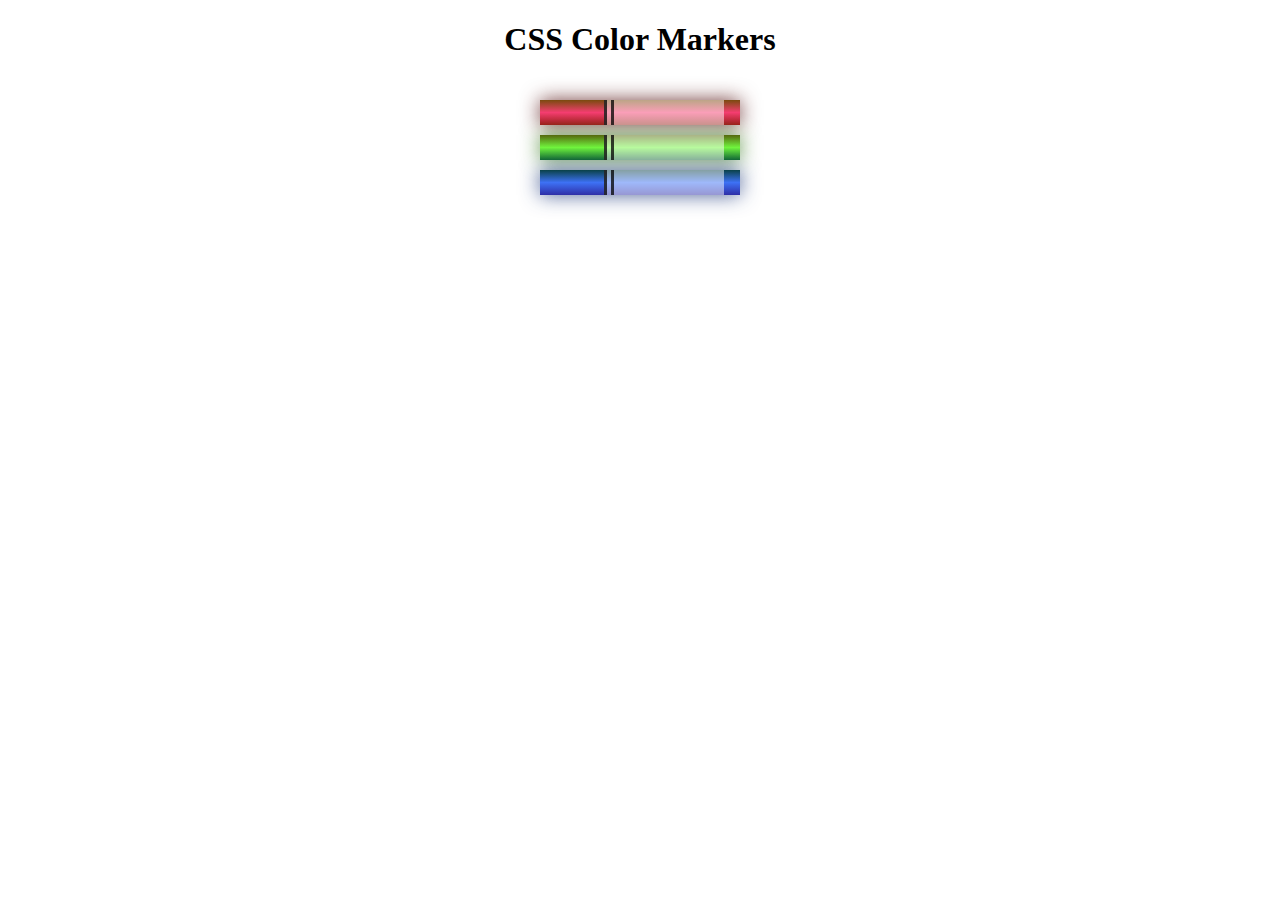
<file: Module-1/Colored-Markers/index.html>
<!DOCTYPE html>
<html lang="en">
  <head>
    <meta charset="utf-8">
    <meta name="viewport" content="width=device-width, initial-scale=1.0">
    <title>Colored Markers</title>
    <link rel="stylesheet" href="styles.css">
  </head>
  <body>
    <h1>CSS Color Markers</h1>
    <div class="container">
      <div class="marker red">
        <div class="cap"></div>
        <div class="sleeve"></div>
      </div>
      <div class="marker green">
        <div class="cap"></div>
        <div class="sleeve"></div>
      </div>
      <div class="marker blue">
        <div class="cap"></div>
        <div class="sleeve"></div>
      </div>
    </div>
  </body>
</html>
</file>
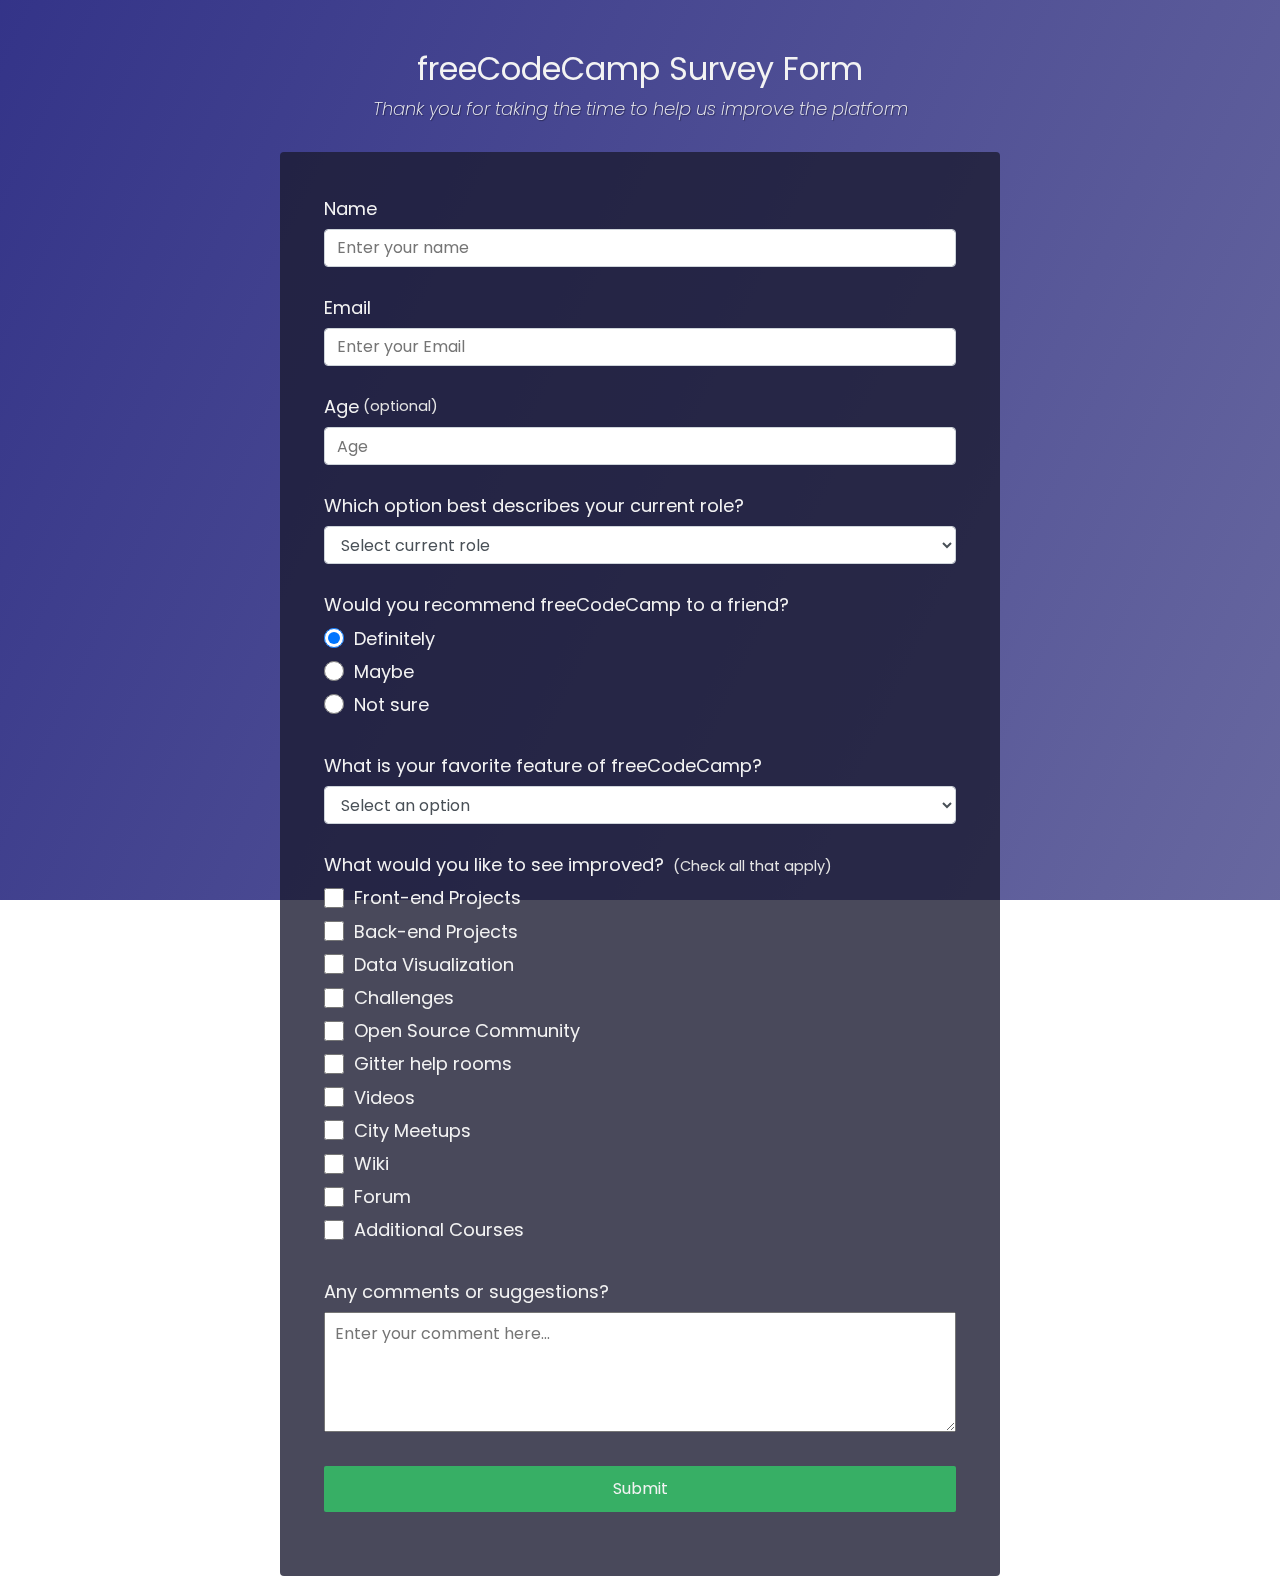
<file: Module-1/Project-Survey-Form/index.html>
<!DOCTYPE html>
<html>
  <head>
    <link rel="stylesheet" href="styles.css" />
  </head>
  <body>
    <div class="container">
      <header class="header">
        <h1 id="title" class="text-center">freeCodeCamp Survey Form</h1>
        <p id="description" class="description text-center">
          Thank you for taking the time to help us improve the platform
        </p>
      </header>
      <form id="survey-form">
        <div class="form-group">
          <label id="name-label" for="name">Name</label>
          <input
            type="text"
            name="name"
            id="name"
            class="form-control"
            placeholder="Enter your name"
            required
          />
        </div>
        <div class="form-group">
          <label id="email-label" for="email">Email</label>
          <input
            type="email"
            name="email"
            id="email"
            class="form-control"
            placeholder="Enter your Email"
            required
          />
        </div>
        <div class="form-group">
          <label id="number-label" for="number"
            >Age<span class="clue">(optional)</span></label
          >
          <input
            type="number"
            name="age"
            id="number"
            min="10"
            max="99"
            class="form-control"
            placeholder="Age"
          />
        </div>
        <div class="form-group">
          <p>Which option best describes your current role?</p>
          <select id="dropdown" name="role" class="form-control" required>
            <option disabled selected value>Select current role</option>
            <option value="student">Student</option>
            <option value="job">Full Time Job</option>
            <option value="learner">Full Time Learner</option>
            <option value="preferNo">Prefer not to say</option>
            <option value="other">Other</option>
          </select>
        </div>

        <div class="form-group">
          <p>Would you recommend freeCodeCamp to a friend?</p>
          <label>
            <input
              name="user-recommend"
              value="definitely"
              type="radio"
              class="input-radio"
              checked
            />Definitely</label
          >
          <label>
            <input
              name="user-recommend"
              value="maybe"
              type="radio"
              class="input-radio"
            />Maybe</label
          >

          <label
            ><input
              name="user-recommend"
              value="not-sure"
              type="radio"
              class="input-radio"
            />Not sure</label
          >
        </div>

        <div class="form-group">
          <p>What is your favorite feature of freeCodeCamp?</p>
          <select id="most-like" name="mostLike" class="form-control" required>
            <option disabled selected value>Select an option</option>
            <option value="challenges">Challenges</option>
            <option value="projects">Projects</option>
            <option value="community">Community</option>
            <option value="openSource">Open Source</option>
          </select>
        </div>

        <div class="form-group">
          <p>
            What would you like to see improved?
            <span class="clue">(Check all that apply)</span>
          </p>

          <label
            ><input
              name="prefer"
              value="front-end-projects"
              type="checkbox"
              class="input-checkbox"
            />Front-end Projects</label
          >
          <label>
            <input
              name="prefer"
              value="back-end-projects"
              type="checkbox"
              class="input-checkbox"
            />Back-end Projects</label
          >
          <label
            ><input
              name="prefer"
              value="data-visualization"
              type="checkbox"
              class="input-checkbox"
            />Data Visualization</label
          >
          <label
            ><input
              name="prefer"
              value="challenges"
              type="checkbox"
              class="input-checkbox"
            />Challenges</label
          >
          <label
            ><input
              name="prefer"
              value="open-source-community"
              type="checkbox"
              class="input-checkbox"
            />Open Source Community</label
          >
          <label
            ><input
              name="prefer"
              value="gitter-help-rooms"
              type="checkbox"
              class="input-checkbox"
            />Gitter help rooms</label
          >
          <label
            ><input
              name="prefer"
              value="videos"
              type="checkbox"
              class="input-checkbox"
            />Videos</label
          >
          <label
            ><input
              name="prefer"
              value="city-meetups"
              type="checkbox"
              class="input-checkbox"
            />City Meetups</label
          >
          <label
            ><input
              name="prefer"
              value="wiki"
              type="checkbox"
              class="input-checkbox"
            />Wiki</label
          >
          <label
            ><input
              name="prefer"
              value="forum"
              type="checkbox"
              class="input-checkbox"
            />Forum</label
          >
          <label
            ><input
              name="prefer"
              value="additional-courses"
              type="checkbox"
              class="input-checkbox"
            />Additional Courses</label
          >
        </div>

        <div class="form-group">
          <p>Any comments or suggestions?</p>
          <textarea
            id="comments"
            class="input-textarea"
            name="comment"
            placeholder="Enter your comment here..."
          ></textarea>
        </div>

        <div class="form-group">
          <button type="submit" id="submit" class="submit-button">
            Submit
          </button>
        </div>
      </form>
    </div>
  </body>
</html>
</file>
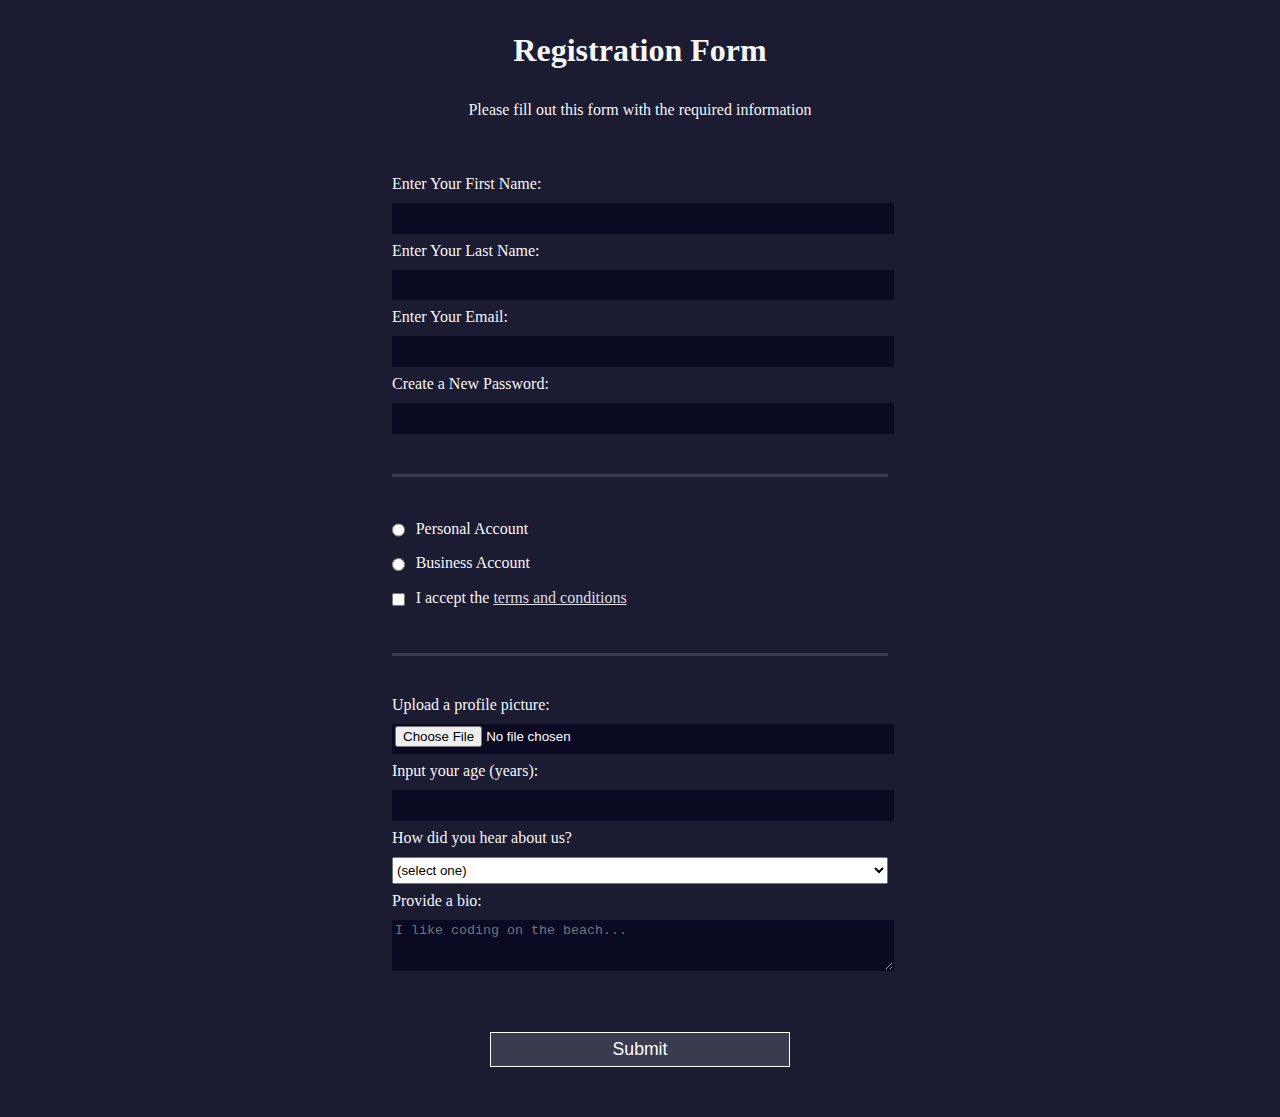
<file: Module-1/Registration-Form/index.html>
<!DOCTYPE html>
<html lang="en">
  <head>
    <meta charset="UTF-8">
    <title>Registration Form</title>
    <link rel="stylesheet" href="styles.css" />
  </head>
  <body>
    <h1>Registration Form</h1>
    <p>Please fill out this form with the required information</p>
    <form method="post" action='https://register-demo.freecodecamp.org'>
      <fieldset>
        <label for="first-name">Enter Your First Name: <input id="first-name" name="first-name" type="text" required /></label>
        <label for="last-name">Enter Your Last Name: <input id="last-name" name="last-name" type="text" required /></label>
        <label for="email">Enter Your Email: <input id="email" name="email" type="email" required /></label>
        <label for="new-password">Create a New Password: <input id="new-password" name="new-password" type="password" pattern="[a-z0-5]{8,}" required /></label>
      </fieldset>
      <fieldset>
        <label for="personal-account"><input id="personal-account" type="radio" name="account-type" class="inline" /> Personal Account</label>
        <label for="business-account"><input id="business-account" type="radio" name="account-type" class="inline" /> Business Account</label>
        <label for="terms-and-conditions">
          <input id="terms-and-conditions" type="checkbox" required name="terms-and-conditions" class="inline" /> I accept the <a href="https://www.freecodecamp.org/news/terms-of-service/">terms and conditions</a>
        </label>
      </fieldset>
      <fieldset>
        <label for="profile-picture">Upload a profile picture: <input id="profile-picture" type="file" name="file" /></label>
        <label for="age">Input your age (years): <input id="age" type="number" name="age" min="13" max="120" /></label>
        <label for="referrer">How did you hear about us?
          <select id="referrer" name="referrer">
            <option value="">(select one)</option>
            <option value="1">freeCodeCamp News</option>
            <option value="2">freeCodeCamp YouTube Channel</option>
            <option value="3">freeCodeCamp Forum</option>
            <option value="4">Other</option>
          </select>
        </label>
        <label for="bio">Provide a bio:
          <textarea id="bio" name="bio" rows="3" cols="30" placeholder="I like coding on the beach..."></textarea>
        </label>
      </fieldset>
      <input type="submit" value="Submit" />
    </form>
  </body>
</html>
</file>
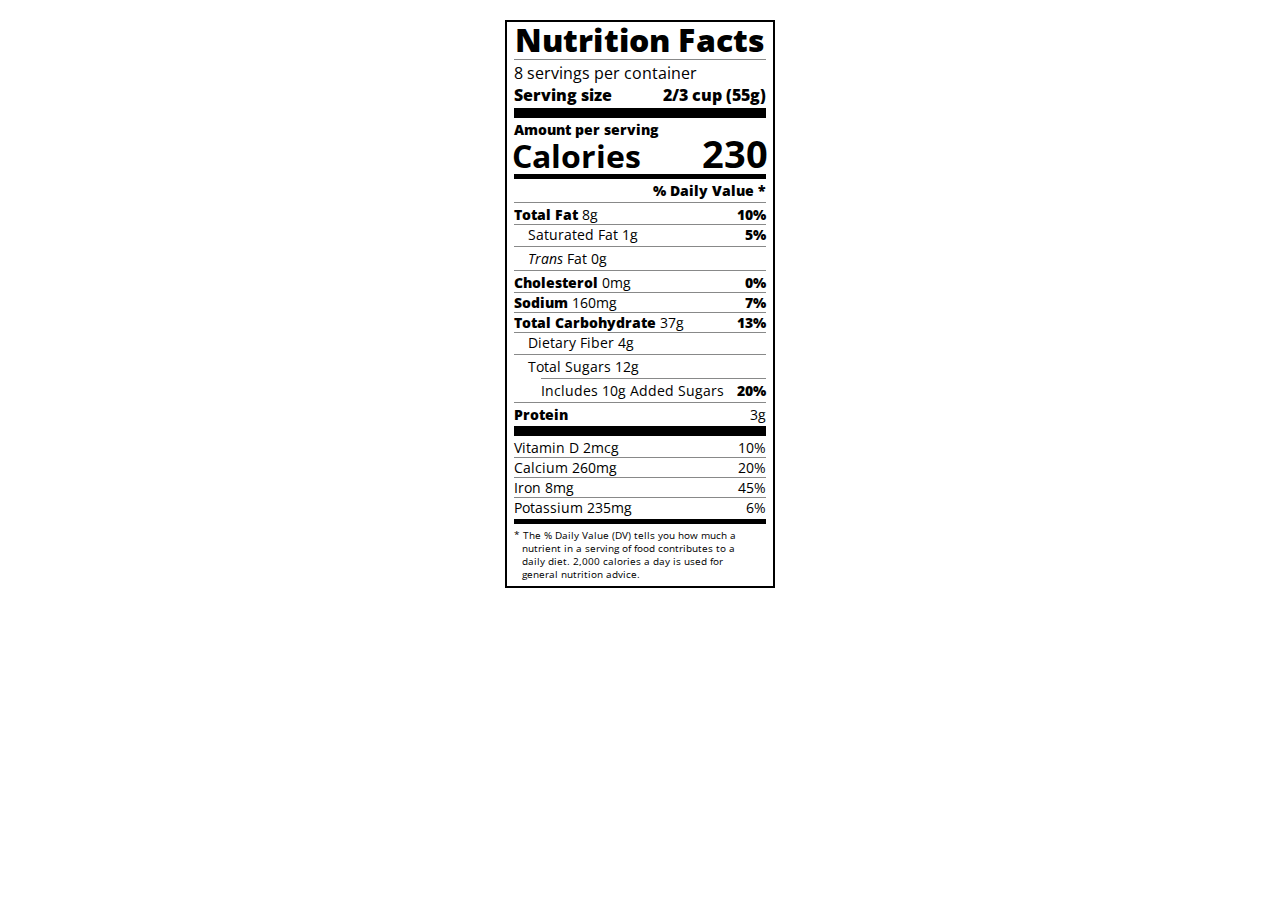
<file: Module-2/Nutrition-Label/index.html>
<!DOCTYPE html>
<html lang="en">

<head>
  <meta charset="UTF-8">
  <title>Nutrition Label</title>
  <link href="https://fonts.googleapis.com/css?family=Open+Sans:400,700,800" rel="stylesheet">
  <link href="./styles.css" rel="stylesheet">
</head>

<body>
  <div class="label">
    <header>
      <h1 class="bold">Nutrition Facts</h1>
      <div class="divider"></div>
      <p>8 servings per container</p>
      <p class="bold">Serving size <span>2/3 cup (55g)</span></p>
    </header>
    <div class="divider large"></div>
    <div class="calories-info">
      <div class="left-container">
        <h2 class="bold small-text">Amount per serving</h2>
        <p>Calories</p>
      </div>
      <span>230</span>
    </div>
    <div class="divider medium"></div>
    <div class="daily-value small-text">
      <p class="bold right no-divider">% Daily Value *</p>
      <div class="divider"></div>
      <p><span><span class="bold">Total Fat</span> 8g</span> <span class="bold">10%</span></p>
      <p class="indent no-divider">Saturated Fat 1g <span class="bold">5%</span></p>
      <div class="divider"></div>
      <p class="indent no-divider"><span><i>Trans</i> Fat 0g</span></p>
      <div class="divider"></div>
      <p><span><span class="bold">Cholesterol</span> 0mg</span> <span class="bold">0%</span></p>
      <p><span><span class="bold">Sodium</span> 160mg</span> <span class="bold">7%</span></p>
      <p><span><span class="bold">Total Carbohydrate</span> 37g</span> <span class="bold">13%</span></p>
      <p class="indent no-divider">Dietary Fiber 4g</p>
      <div class="divider"></div>
      <p class="indent no-divider">Total Sugars 12g</p>
      <div class="divider double-indent"></div>
      <p class="double-indent no-divider">Includes 10g Added Sugars <span class="bold">20%</span>
      <div class="divider"></div>
      <p class="no-divider"><span class="bold">Protein</span> 3g</p>
      <div class="divider large"></div>
      <p>Vitamin D 2mcg <span>10%</span></p>
      <p>Calcium 260mg <span>20%</span></p>
      <p>Iron 8mg <span>45%</span></p>
      <p class="no-divider">Potassium 235mg <span>6%</span></p>
    </div>
    <div class="divider medium"></div>
    <p class="note">* The % Daily Value (DV) tells you how much a nutrient in a serving of food contributes to a daily
      diet. 2,000 calories a day is used for general nutrition advice.</p>
  </div>
</body>
</html>
</file>
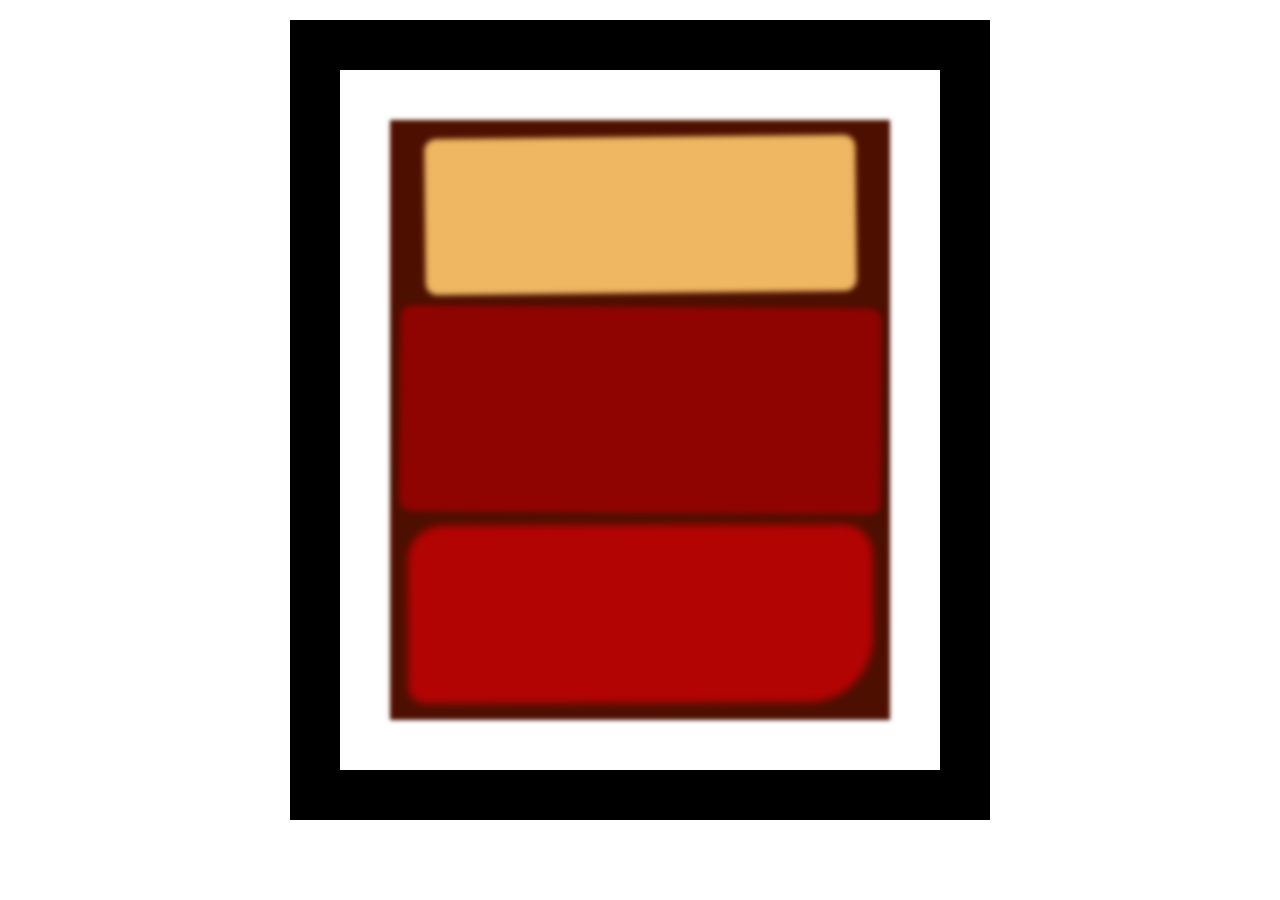
<file: Module-2/Rothko-Painting/index.html>
<!DOCTYPE html>
<html lang="en">
  <head>
    <meta charset="UTF-8">
    <title>Rothko Painting</title>
    <link href="./styles.css" rel="stylesheet">
  </head>
  <body>
    <div class="frame">
      <div class="canvas">
        <div class="one"></div>
        <div class="two"></div>
        <div class="three"></div>
      </div>
    </div>
  </body>
</html>
</file>
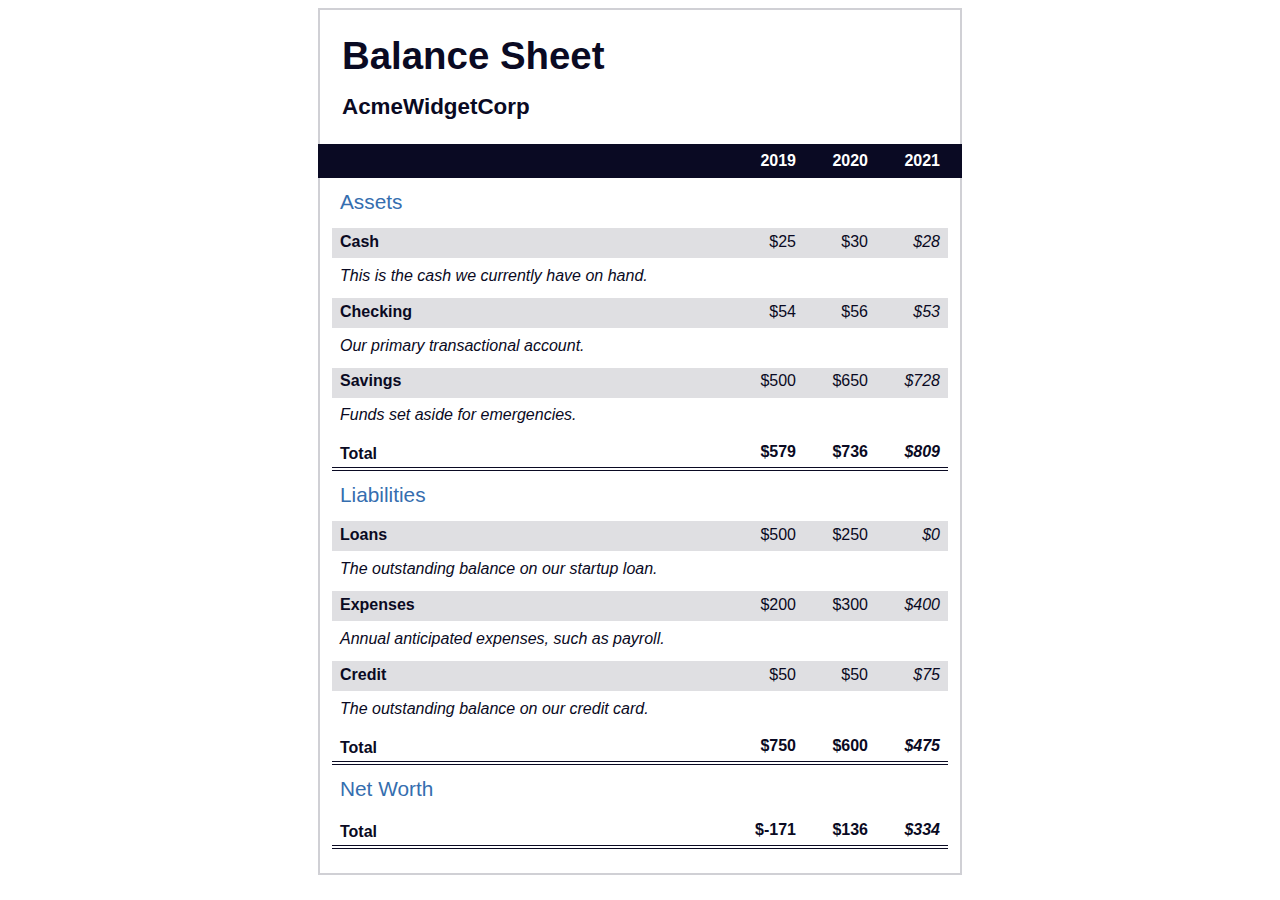
<file: Module-3/Balance-Sheet/index.html>
<!DOCTYPE html>
<html lang="en">
  <head>
    <meta charset="UTF-8">
    <meta name="viewport" content="width=device-width, initial-scale=1.0">
    <title>Balance Sheet</title>
    <link rel="stylesheet" href="./styles.css">
  </head>
  <body>
    <main>
      <section>
        <h1>
          <span class="flex">
            <span>AcmeWidgetCorp</span>
            <span>Balance Sheet</span>
          </span>
        </h1>
        <div id="years" aria-hidden="true">
          <span class="year">2019</span>
          <span class="year">2020</span>
          <span class="year">2021</span>
        </div>
        <div class="table-wrap">
          <table>
            <caption>Assets</caption>
            <thead>
              <tr>
                <td></td>
                <th><span class="sr-only year">2019</span></th>
                <th><span class="sr-only year">2020</span></th>
                <th class="current"><span class="sr-only year">2021</span></th>
              </tr>
            </thead>
            <tbody>
              <tr class="data">
                <th>Cash <span class="description">This is the cash we currently have on hand.</span></th>
                <td>$25</td>
                <td>$30</td>
                <td class="current">$28</td>
              </tr>
              <tr class="data">
                <th>Checking <span class="description">Our primary transactional account.</span></th>
                <td>$54</td>
                <td>$56</td>
                <td class="current">$53</td>
              </tr>
              <tr class="data">
                <th>Savings <span class="description">Funds set aside for emergencies.</span></th>
                <td>$500</td>
                <td>$650</td>
                <td class="current">$728</td>
              </tr>
              <tr class="total">
                <th>Total <span class="sr-only">Assets</span></th>
                <td>$579</td>
                <td>$736</td>
                <td class="current">$809</td>
              </tr>
            </tbody>
          </table>
          <table>
            <caption>Liabilities</caption>
            <thead>
              <tr>
              <td></td>
              <th><span class="sr-only">2019</span></th>
              <th><span class="sr-only">2020</span></th>
              <th><span class="sr-only">2021</span></th>
              </tr>
            </thead>
            <tbody>
              <tr class="data">
                <th>Loans <span class="description">The outstanding balance on our startup loan.</span></th>
                <td>$500</td>
                <td>$250</td>
                <td class="current">$0</td>
              </tr>
              <tr class="data">
                <th>Expenses <span class="description">Annual anticipated expenses, such as payroll.</span></th>
                <td>$200</td>
                <td>$300</td>
                <td class="current">$400</td>
              </tr>
              <tr class="data">
                <th>Credit <span class="description">The outstanding balance on our credit card.</span></th>
                <td>$50</td>
                <td>$50</td>
                <td class="current">$75</td>
              </tr>
              <tr class="total">
                <th>Total <span class="sr-only">Liabilities</span></th>
                <td>$750</td>
                <td>$600</td>
                <td class="current">$475</td>
              </tr>
            </tbody>
          </table>
          <table>
            <caption>Net Worth</caption>
            <thead>
              <tr>
              <td></td>
              <th><span class="sr-only">2019</span></th>
              <th><span class="sr-only">2020</span></th>
              <th><span class="sr-only">2021</span></th>
              </tr>
            </thead>
            <tbody>
              <tr class="total">
                <th>Total <span class="sr-only">Net Worth</span></th>
                <td>$-171</td>
                <td>$136</td>
                <td class="current">$334</td>
              </tr>
            </tbody>
          </table>
        </div>
      </section>
    </main>
  </body>
</html>
</file>
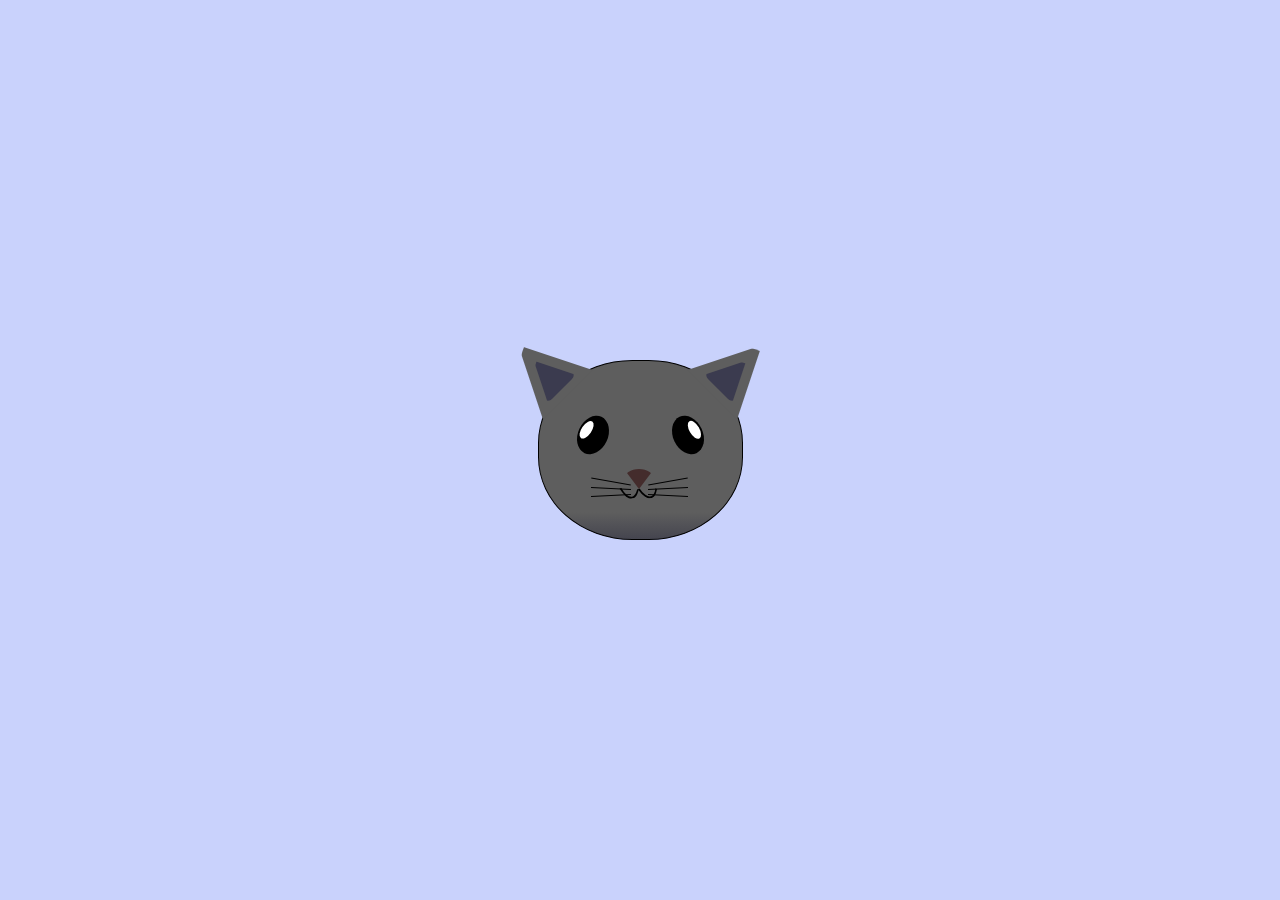
<file: Module-3/Cat-Painting/index.html>
<!DOCTYPE html>
<html lang="en">
<head>
    <meta charset="UTF-8">
    <title>fCC Cat Painting</title>
    <link rel="stylesheet" href="./styles.css">
</head>
<body>
    <main>
      <div class="cat-head">
        <div class="cat-ears">
          <div class="cat-left-ear">
            <div class="cat-left-inner-ear"></div>
          </div>
          <div class="cat-right-ear">
            <div class="cat-right-inner-ear"></div>
          </div>
        </div>

        <div class="cat-eyes">
          <div class="cat-left-eye">
            <div class="cat-left-inner-eye"></div>
          </div>
          <div class="cat-right-eye">
            <div class="cat-right-inner-eye"></div>
          </div>
        </div>
        
        <div class="cat-nose"></div>

        <div class="cat-mouth">
          <div class="cat-mouth-line-left"></div>
          <div class="cat-mouth-line-right"></div>
        </div>

        <div class="cat-whiskers">
          <div class="cat-whiskers-left">
            <div class="cat-whisker-left-top"></div>
            <div class="cat-whisker-left-middle"></div>
            <div class="cat-whisker-left-bottom"></div>
          </div>
          <div class="cat-whiskers-right">
            <div class="cat-whisker-right-top"></div>
            <div class="cat-whisker-right-middle"></div>
            <div class="cat-whisker-right-bottom"></div>
          </div>
        </div>

      </div>
    </main>
</body>
</html>
</file>
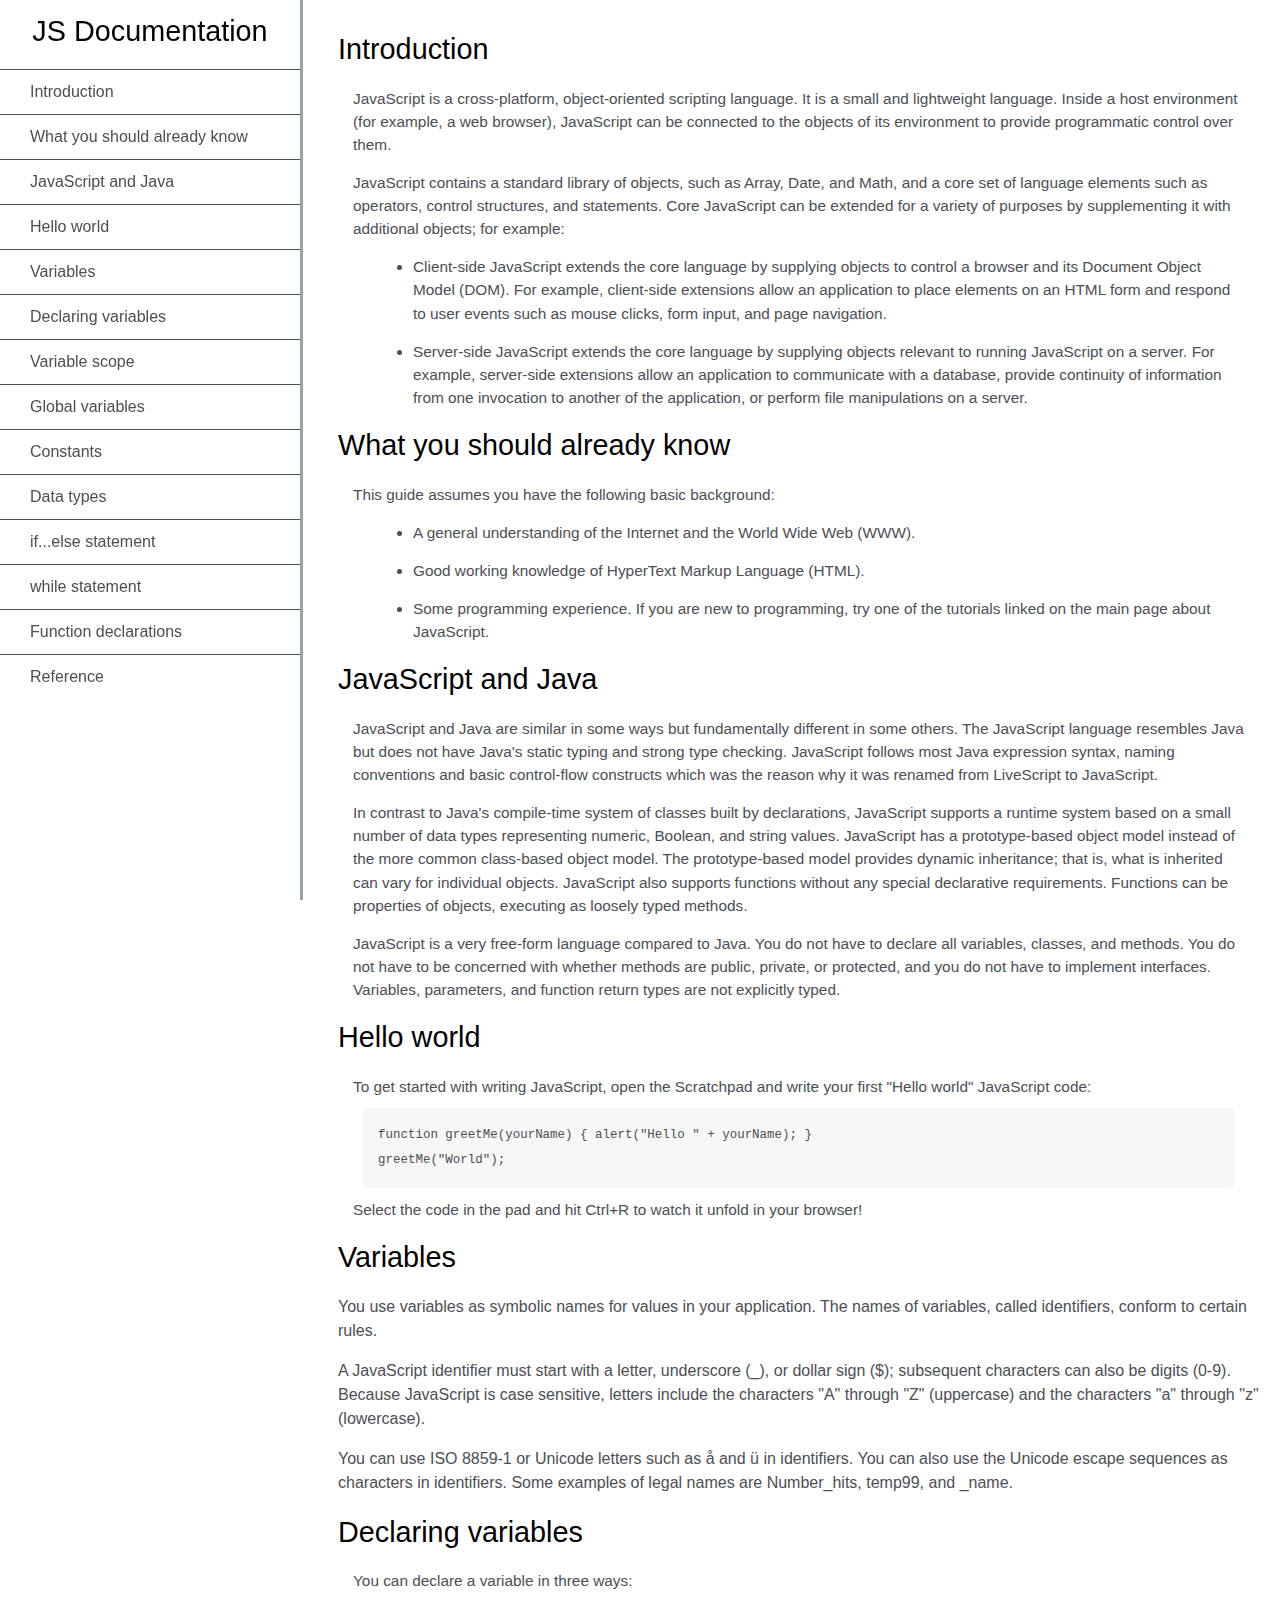
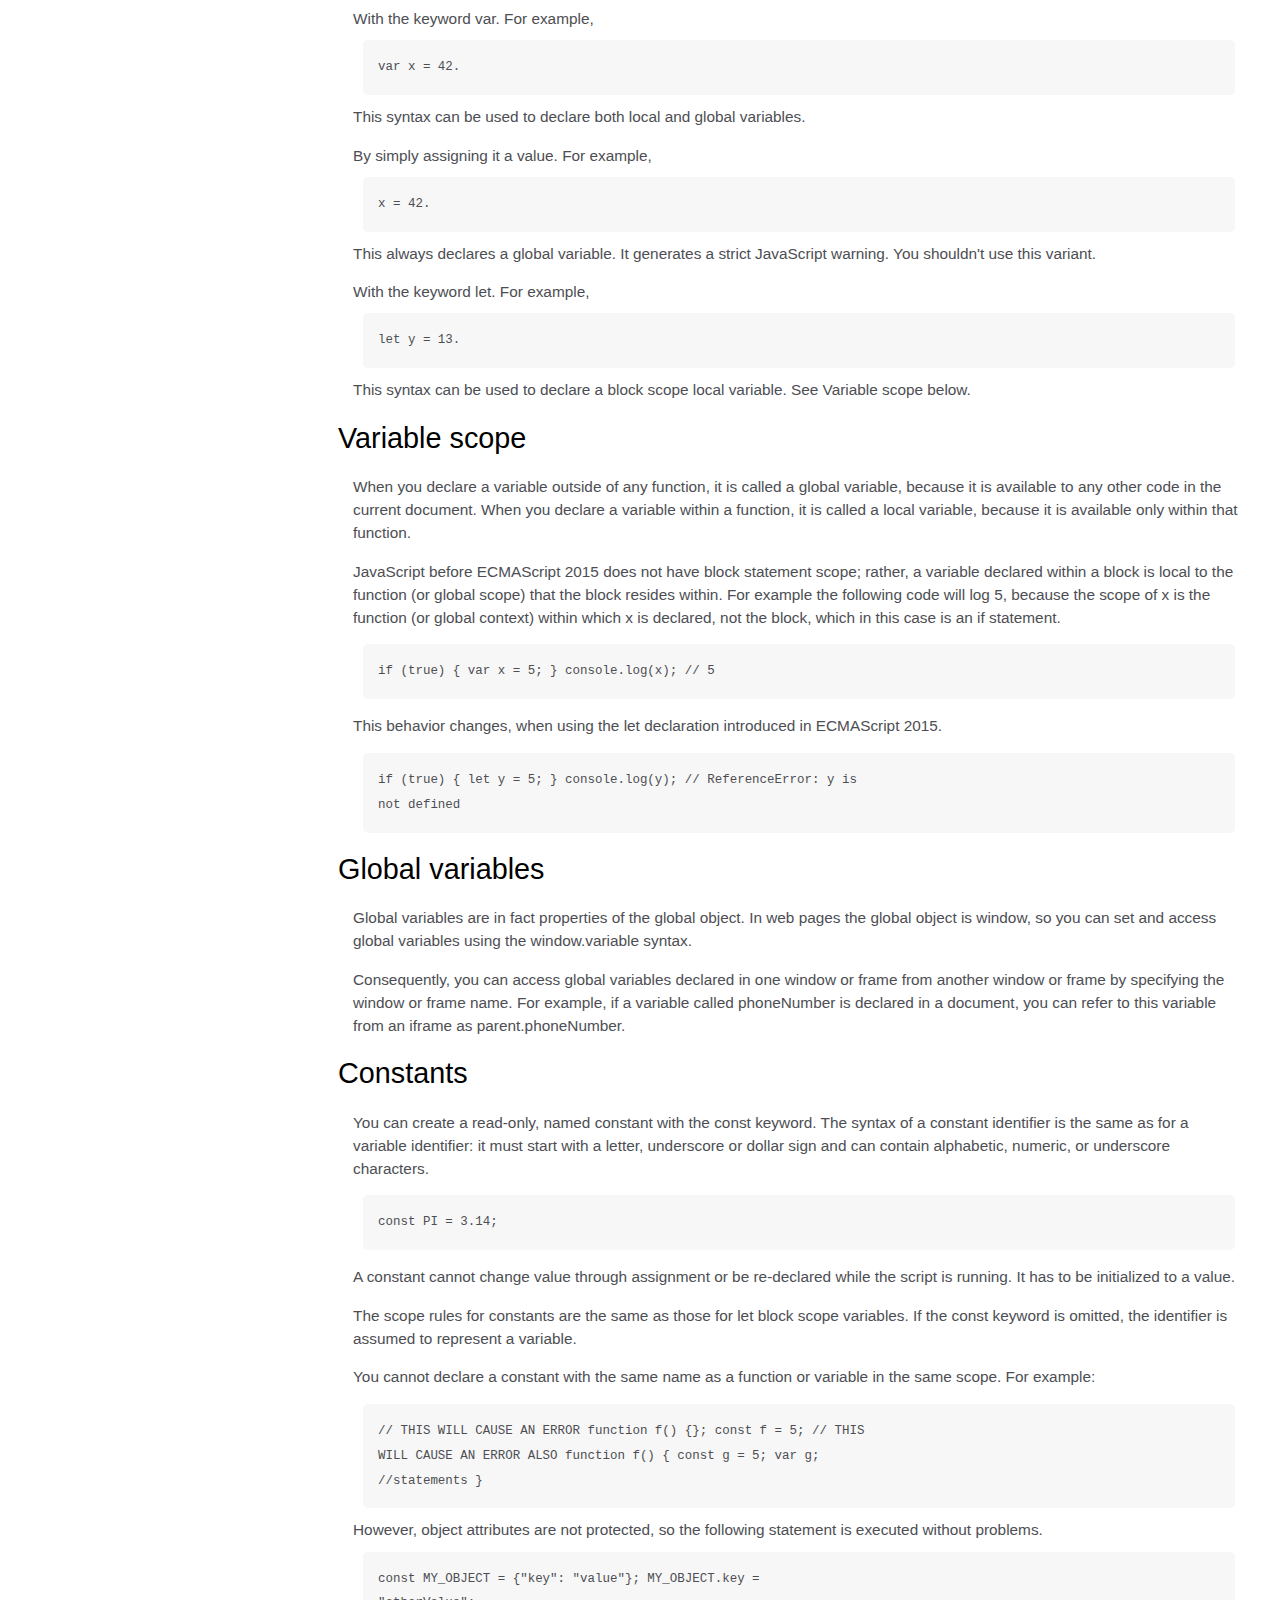
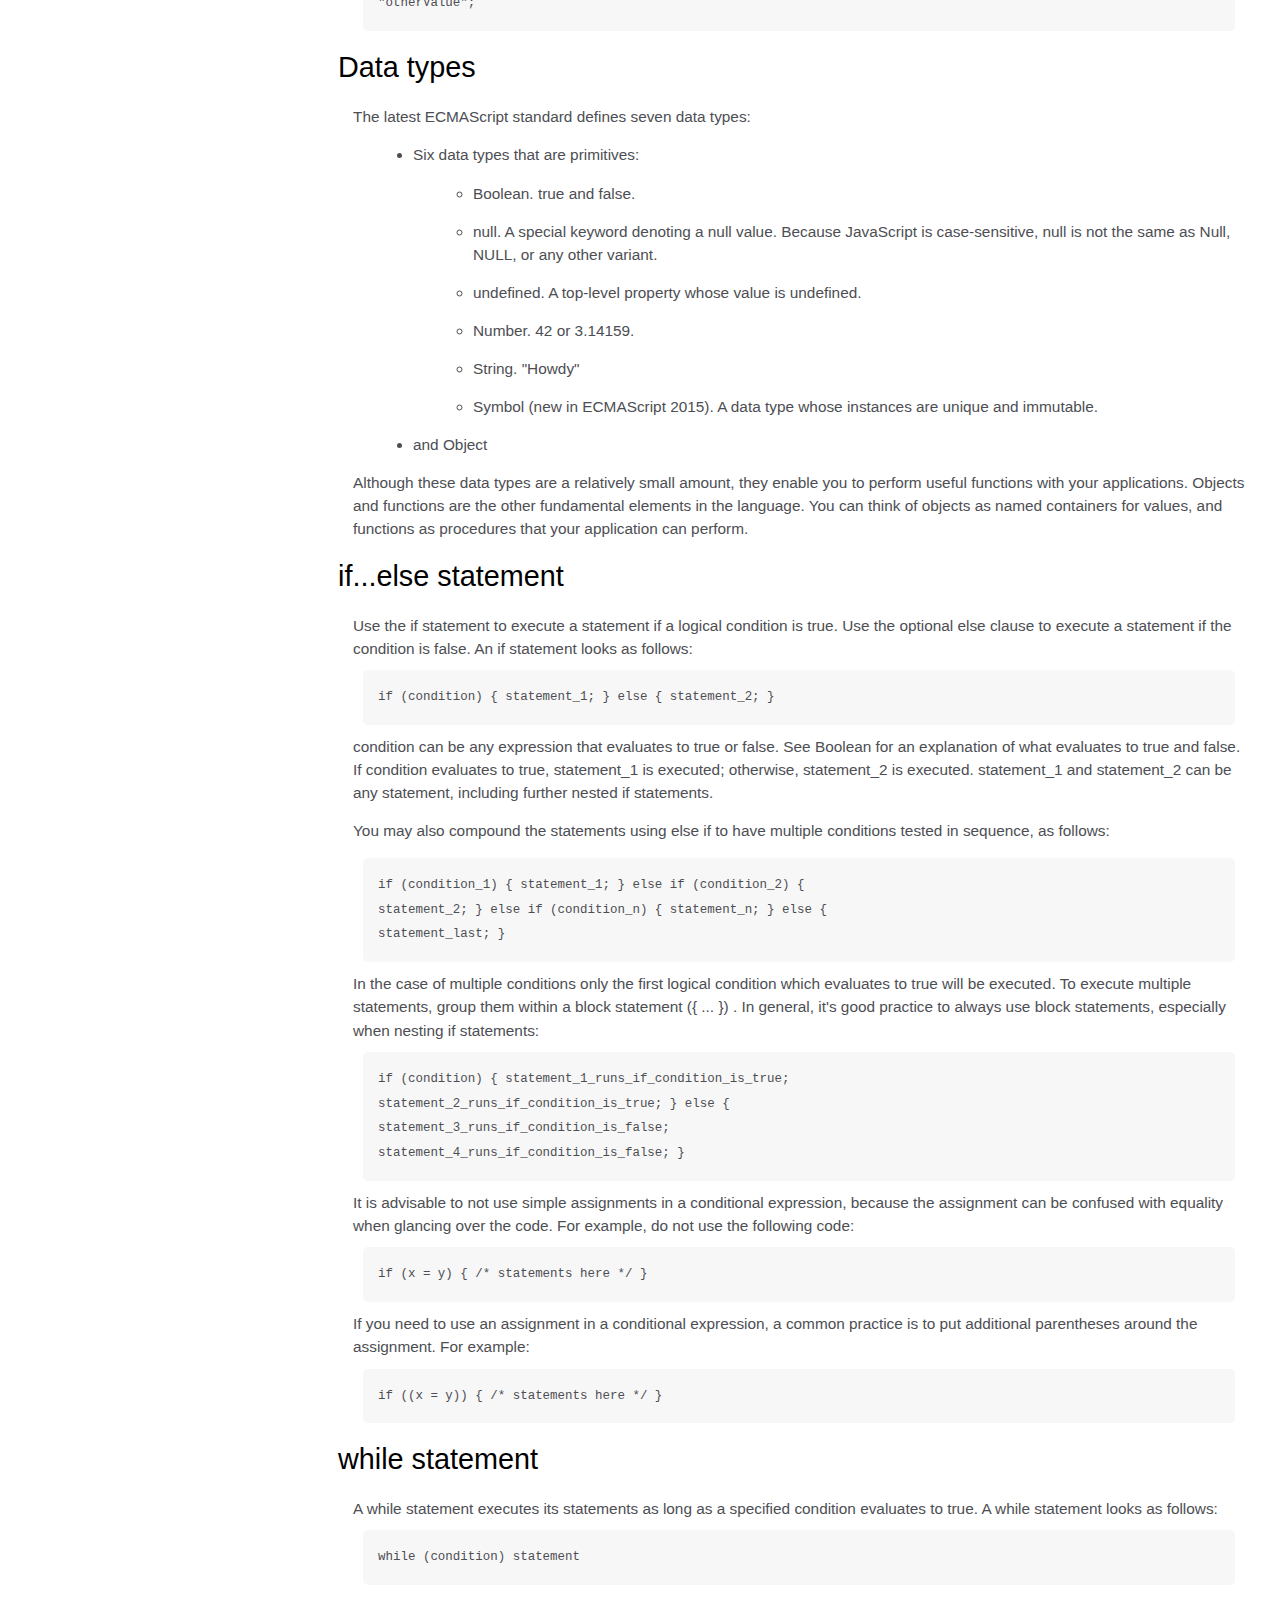
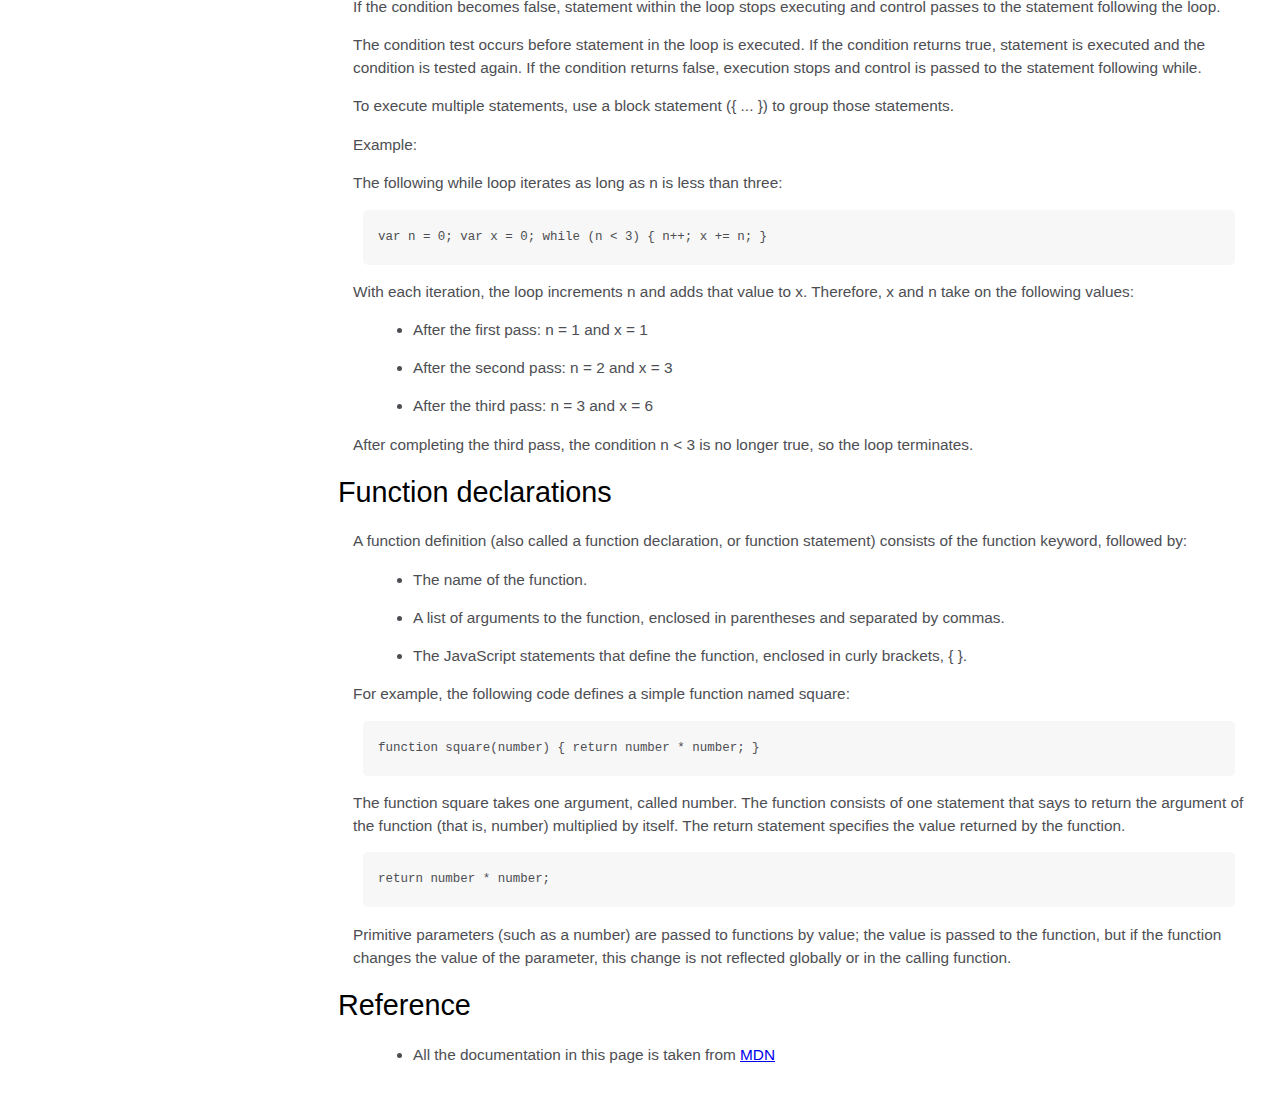
<file: Module-3/Project-Technical-Documentation/index.html>
<!DOCTYPE html>
<html>
  <head>
    <link rel="stylesheet" href="styles.css" />
  </head>
  <body>
    <nav id="navbar">
      <header>JS Documentation</header>
      <ul>
        <li><a class="nav-link" href="#Introduction">Introduction</a></li>
        <li>
          <a class="nav-link" href="#What_you_should_already_know"
            >What you should already know</a
          >
        </li>
        <li>
          <a class="nav-link" href="#JavaScript_and_Java"
            >JavaScript and Java</a
          >
        </li>
        <li><a class="nav-link" href="#Hello_world">Hello world</a></li>
        <li><a class="nav-link" href="#Variables">Variables</a></li>
        <li>
          <a class="nav-link" href="#Declaring_variables"
            >Declaring variables</a
          >
        </li>
        <li><a class="nav-link" href="#Variable_scope">Variable scope</a></li>
        <li>
          <a class="nav-link" href="#Global_variables">Global variables</a>
        </li>
        <li><a class="nav-link" href="#Constants">Constants</a></li>
        <li><a class="nav-link" href="#Data_types">Data types</a></li>
        <li>
          <a class="nav-link" href="#if...else_statement"
            >if...else statement</a
          >
        </li>
        <li><a class="nav-link" href="#while_statement">while statement</a></li>
        <li>
          <a class="nav-link" href="#Function_declarations"
            >Function declarations</a
          >
        </li>
        <li><a class="nav-link" href="#Reference">Reference</a></li>
      </ul>
    </nav>
    <main id="main-doc">
      <section class="main-section" id="Introduction">
        <header>Introduction</header>
        <article>
          <p>
            JavaScript is a cross-platform, object-oriented scripting language.
            It is a small and lightweight language. Inside a host environment
            (for example, a web browser), JavaScript can be connected to the
            objects of its environment to provide programmatic control over
            them.
          </p>

          <p>
            JavaScript contains a standard library of objects, such as Array,
            Date, and Math, and a core set of language elements such as
            operators, control structures, and statements. Core JavaScript can
            be extended for a variety of purposes by supplementing it with
            additional objects; for example:
          </p>
          <ul>
            <li>
              Client-side JavaScript extends the core language by supplying
              objects to control a browser and its Document Object Model (DOM).
              For example, client-side extensions allow an application to place
              elements on an HTML form and respond to user events such as mouse
              clicks, form input, and page navigation.
            </li>
            <li>
              Server-side JavaScript extends the core language by supplying
              objects relevant to running JavaScript on a server. For example,
              server-side extensions allow an application to communicate with a
              database, provide continuity of information from one invocation to
              another of the application, or perform file manipulations on a
              server.
            </li>
          </ul>
        </article>
      </section>
      <section class="main-section" id="What_you_should_already_know">
        <header>What you should already know</header>
        <article>
          <p>This guide assumes you have the following basic background:</p>

          <ul>
            <li>
              A general understanding of the Internet and the World Wide Web
              (WWW).
            </li>
            <li>Good working knowledge of HyperText Markup Language (HTML).</li>
            <li>
              Some programming experience. If you are new to programming, try
              one of the tutorials linked on the main page about JavaScript.
            </li>
          </ul>
        </article>
      </section>
      <section class="main-section" id="JavaScript_and_Java">
        <header>JavaScript and Java</header>
        <article>
          <p>
            JavaScript and Java are similar in some ways but fundamentally
            different in some others. The JavaScript language resembles Java but
            does not have Java's static typing and strong type checking.
            JavaScript follows most Java expression syntax, naming conventions
            and basic control-flow constructs which was the reason why it was
            renamed from LiveScript to JavaScript.
          </p>

          <p>
            In contrast to Java's compile-time system of classes built by
            declarations, JavaScript supports a runtime system based on a small
            number of data types representing numeric, Boolean, and string
            values. JavaScript has a prototype-based object model instead of the
            more common class-based object model. The prototype-based model
            provides dynamic inheritance; that is, what is inherited can vary
            for individual objects. JavaScript also supports functions without
            any special declarative requirements. Functions can be properties of
            objects, executing as loosely typed methods.
          </p>
          <p>
            JavaScript is a very free-form language compared to Java. You do not
            have to declare all variables, classes, and methods. You do not have
            to be concerned with whether methods are public, private, or
            protected, and you do not have to implement interfaces. Variables,
            parameters, and function return types are not explicitly typed.
          </p>
        </article>
      </section>
      <section class="main-section" id="Hello_world">
        <header>Hello world</header>
        <article>
          To get started with writing JavaScript, open the Scratchpad and write
          your first "Hello world" JavaScript code:
          <code
            >function greetMe(yourName) { alert("Hello " + yourName); }
            greetMe("World");
          </code>

          Select the code in the pad and hit Ctrl+R to watch it unfold in your
          browser!
        </article>
      </section>
      <section class="main-section" id="Variables">
        <header>Variables</header>
        <p>
          You use variables as symbolic names for values in your application.
          The names of variables, called identifiers, conform to certain rules.
        </p>
        <p>
          A JavaScript identifier must start with a letter, underscore (_), or
          dollar sign ($); subsequent characters can also be digits (0-9).
          Because JavaScript is case sensitive, letters include the characters
          "A" through "Z" (uppercase) and the characters "a" through "z"
          (lowercase).
        </p>
        <p>
          You can use ISO 8859-1 or Unicode letters such as å and ü in
          identifiers. You can also use the Unicode escape sequences as
          characters in identifiers. Some examples of legal names are
          Number_hits, temp99, and _name.
        </p>
      </section>
      <section class="main-section" id="Declaring_variables">
        <header>Declaring variables</header>
        <article>
          You can declare a variable in three ways:
          <p>
            With the keyword var. For example, <code>var x = 42.</code> This
            syntax can be used to declare both local and global variables.
          </p>
          <p>
            By simply assigning it a value. For example,
            <code>x = 42.</code> This always declares a global variable. It
            generates a strict JavaScript warning. You shouldn't use this
            variant.
          </p>
          <p>
            With the keyword let. For example,<code> let y = 13.</code> This
            syntax can be used to declare a block scope local variable. See
            Variable scope below.
          </p>
        </article>
      </section>
      <section class="main-section" id="Variable_scope">
        <header>Variable scope</header>
        <article>
          <p>
            When you declare a variable outside of any function, it is called a
            global variable, because it is available to any other code in the
            current document. When you declare a variable within a function, it
            is called a local variable, because it is available only within that
            function.
          </p>

          <p>
            JavaScript before ECMAScript 2015 does not have block statement
            scope; rather, a variable declared within a block is local to the
            function (or global scope) that the block resides within. For
            example the following code will log 5, because the scope of x is the
            function (or global context) within which x is declared, not the
            block, which in this case is an if statement.
          </p>
          <code>if (true) { var x = 5; } console.log(x); // 5</code>
          <p>
            This behavior changes, when using the let declaration introduced in
            ECMAScript 2015.
          </p>

          <code
            >if (true) { let y = 5; } console.log(y); // ReferenceError: y is
            not defined</code
          >
        </article>
      </section>
      <section class="main-section" id="Global_variables">
        <header>Global variables</header>
        <article>
          <p>
            Global variables are in fact properties of the global object. In web
            pages the global object is window, so you can set and access global
            variables using the window.variable syntax.
          </p>

          <p>
            Consequently, you can access global variables declared in one window
            or frame from another window or frame by specifying the window or
            frame name. For example, if a variable called phoneNumber is
            declared in a document, you can refer to this variable from an
            iframe as parent.phoneNumber.
          </p>
        </article>
      </section>
      <section class="main-section" id="Constants">
        <header>Constants</header>
        <article>
          <p>
            You can create a read-only, named constant with the const keyword.
            The syntax of a constant identifier is the same as for a variable
            identifier: it must start with a letter, underscore or dollar sign
            and can contain alphabetic, numeric, or underscore characters.
          </p>

          <code>const PI = 3.14;</code>
          <p>
            A constant cannot change value through assignment or be re-declared
            while the script is running. It has to be initialized to a value.
          </p>

          <p>
            The scope rules for constants are the same as those for let block
            scope variables. If the const keyword is omitted, the identifier is
            assumed to represent a variable.
          </p>

          <p>
            You cannot declare a constant with the same name as a function or
            variable in the same scope. For example:
          </p>

          <code
            >// THIS WILL CAUSE AN ERROR function f() {}; const f = 5; // THIS
            WILL CAUSE AN ERROR ALSO function f() { const g = 5; var g;
            //statements }</code
          >
          However, object attributes are not protected, so the following
          statement is executed without problems.
          <code
            >const MY_OBJECT = {"key": "value"}; MY_OBJECT.key =
            "otherValue";</code
          >
        </article>
      </section>
      <section class="main-section" id="Data_types">
        <header>Data types</header>
        <article>
          <p>The latest ECMAScript standard defines seven data types:</p>
          <ul>
            <li>
              <p>Six data types that are primitives:</p>
              <ul>
                <li>Boolean. true and false.</li>
                <li>
                  null. A special keyword denoting a null value. Because
                  JavaScript is case-sensitive, null is not the same as Null,
                  NULL, or any other variant.
                </li>
                <li>
                  undefined. A top-level property whose value is undefined.
                </li>
                <li>Number. 42 or 3.14159.</li>
                <li>String. "Howdy"</li>
                <li>
                  Symbol (new in ECMAScript 2015). A data type whose instances
                  are unique and immutable.
                </li>
              </ul>
            </li>

            <li>and Object</li>
          </ul>
          Although these data types are a relatively small amount, they enable
          you to perform useful functions with your applications. Objects and
          functions are the other fundamental elements in the language. You can
          think of objects as named containers for values, and functions as
          procedures that your application can perform.
        </article>
      </section>
      <section class="main-section" id="if...else_statement">
        <header>if...else statement</header>
        <article>
          Use the if statement to execute a statement if a logical condition is
          true. Use the optional else clause to execute a statement if the
          condition is false. An if statement looks as follows:

          <code>if (condition) { statement_1; } else { statement_2; }</code>
          condition can be any expression that evaluates to true or false. See
          Boolean for an explanation of what evaluates to true and false. If
          condition evaluates to true, statement_1 is executed; otherwise,
          statement_2 is executed. statement_1 and statement_2 can be any
          statement, including further nested if statements.
          <p>
            You may also compound the statements using else if to have multiple
            conditions tested in sequence, as follows:
          </p>
          <code
            >if (condition_1) { statement_1; } else if (condition_2) {
            statement_2; } else if (condition_n) { statement_n; } else {
            statement_last; }
          </code>
          In the case of multiple conditions only the first logical condition
          which evaluates to true will be executed. To execute multiple
          statements, group them within a block statement ({ ... }) . In
          general, it's good practice to always use block statements, especially
          when nesting if statements:

          <code
            >if (condition) { statement_1_runs_if_condition_is_true;
            statement_2_runs_if_condition_is_true; } else {
            statement_3_runs_if_condition_is_false;
            statement_4_runs_if_condition_is_false; }</code
          >
          It is advisable to not use simple assignments in a conditional
          expression, because the assignment can be confused with equality when
          glancing over the code. For example, do not use the following code:
          <code>if (x = y) { /* statements here */ }</code> If you need to use
          an assignment in a conditional expression, a common practice is to put
          additional parentheses around the assignment. For example:

          <code>if ((x = y)) { /* statements here */ }</code>
        </article>
      </section>
      <section class="main-section" id="while_statement">
        <header>while statement</header>
        <article>
          A while statement executes its statements as long as a specified
          condition evaluates to true. A while statement looks as follows:

          <code>while (condition) statement</code> If the condition becomes
          false, statement within the loop stops executing and control passes to
          the statement following the loop.

          <p>
            The condition test occurs before statement in the loop is executed.
            If the condition returns true, statement is executed and the
            condition is tested again. If the condition returns false, execution
            stops and control is passed to the statement following while.
          </p>

          <p>
            To execute multiple statements, use a block statement ({ ... }) to
            group those statements.
          </p>

          Example:

          <p>
            The following while loop iterates as long as n is less than three:
          </p>

          <code>var n = 0; var x = 0; while (n &lt; 3) { n++; x += n; }</code>
          <p>
            With each iteration, the loop increments n and adds that value to x.
            Therefore, x and n take on the following values:
          </p>

          <ul>
            <li>After the first pass: n = 1 and x = 1</li>
            <li>After the second pass: n = 2 and x = 3</li>
            <li>After the third pass: n = 3 and x = 6</li>
          </ul>
          <p>
            After completing the third pass, the condition n &lt; 3 is no longer
            true, so the loop terminates.
          </p>
        </article>
      </section>
      <section class="main-section" id="Function_declarations">
        <header>Function declarations</header>
        <article>
          A function definition (also called a function declaration, or function
          statement) consists of the function keyword, followed by:

          <ul>
            <li>The name of the function.</li>
            <li>
              A list of arguments to the function, enclosed in parentheses and
              separated by commas.
            </li>
            <li>
              The JavaScript statements that define the function, enclosed in
              curly brackets, { }.
            </li>
          </ul>
          <p>
            For example, the following code defines a simple function named
            square:
          </p>

          <code>function square(number) { return number * number; }</code>
          <p>
            The function square takes one argument, called number. The function
            consists of one statement that says to return the argument of the
            function (that is, number) multiplied by itself. The return
            statement specifies the value returned by the function.
          </p>
          <code>return number * number;</code>
          <p>
            Primitive parameters (such as a number) are passed to functions by
            value; the value is passed to the function, but if the function
            changes the value of the parameter, this change is not reflected
            globally or in the calling function.
          </p>
        </article>
      </section>
      <section class="main-section" id="Reference">
        <header>Reference</header>
        <article>
          <ul>
            <li>
              All the documentation in this page is taken from
              <a
                href="https://developer.mozilla.org/en-US/docs/Web/JavaScript/Guide"
                target="_blank"
                >MDN</a
              >
            </li>
          </ul>
        </article>
      </section>
    </main>
  </body>
</html>
</file>
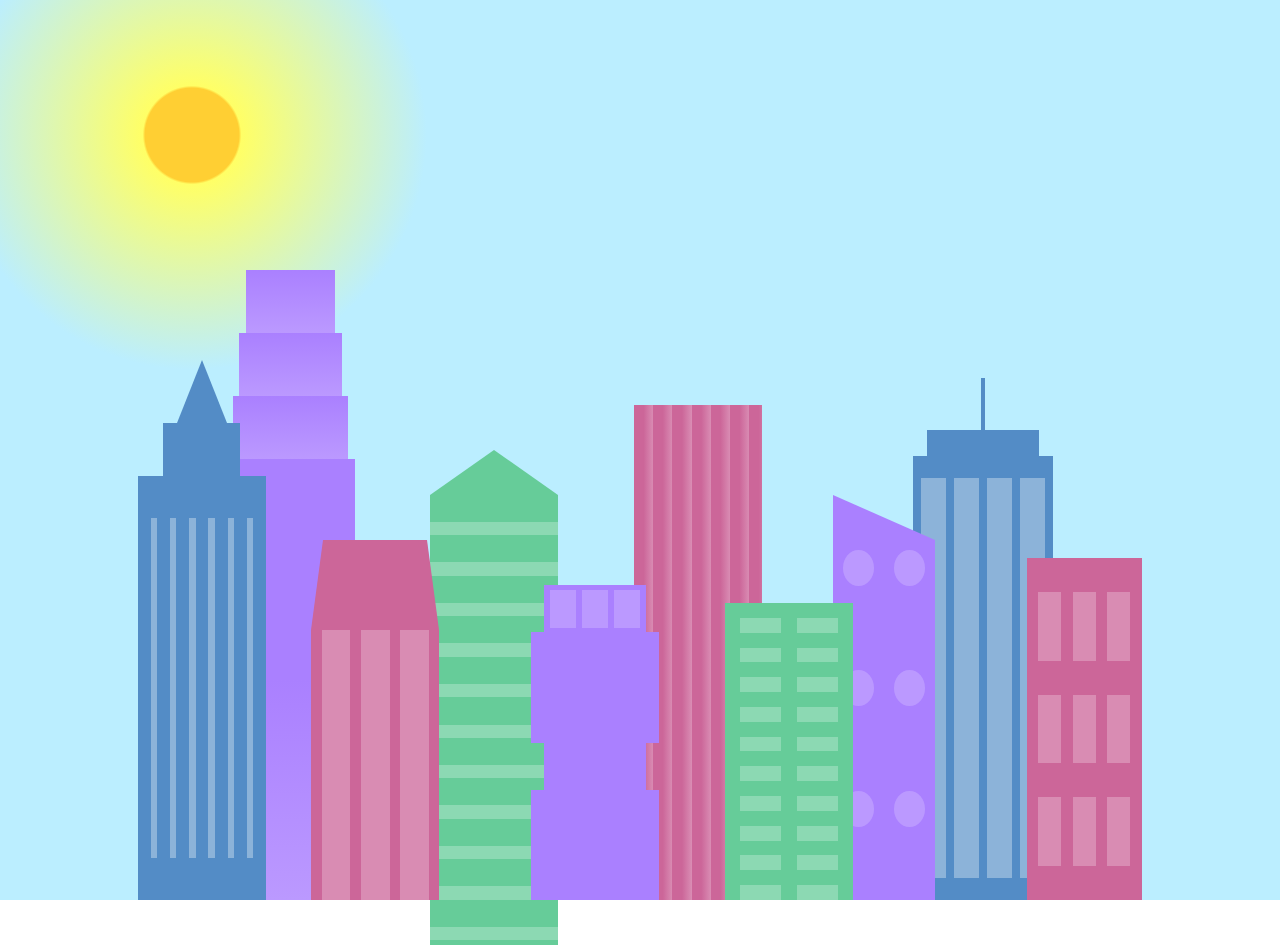
<file: Module-4/City-Skyline/index.html>
<!DOCTYPE html>
<html lang="en">    
  <head>
    <meta charset="UTF-8">
    <title>City Skyline</title>
    <link href="styles.css" rel="stylesheet" />   
  </head>

  <body>
    <div class="background-buildings sky">
      <div></div>
      <div></div>
      <div class="bb1 building-wrap">
        <div class="bb1a bb1-window"></div>
        <div class="bb1b bb1-window"></div>
        <div class="bb1c bb1-window"></div>
        <div class="bb1d"></div>
      </div>
      <div class="bb2">
        <div class="bb2a"></div>
        <div class="bb2b"></div>
      </div>
      <div class="bb3"></div>
      <div></div>
      <div class="bb4 building-wrap">
        <div class="bb4a"></div>
        <div class="bb4b"></div>
        <div class="bb4c window-wrap">
          <div class="bb4-window"></div>
          <div class="bb4-window"></div>
          <div class="bb4-window"></div>
          <div class="bb4-window"></div>
        </div>
      </div>
      <div></div>
      <div></div>
    </div>

    <div class="foreground-buildings">
      <div></div>
      <div></div>
      <div class="fb1 building-wrap">
        <div class="fb1a"></div>
        <div class="fb1b"></div>
        <div class="fb1c"></div>
      </div>
      <div class="fb2">
        <div class="fb2a"></div>
        <div class="fb2b window-wrap">
          <div class="fb2-window"></div>
          <div class="fb2-window"></div>
          <div class="fb2-window"></div>
        </div>
      </div>
      <div></div>
      <div class="fb3 building-wrap">
        <div class="fb3a window-wrap">
          <div class="fb3-window"></div>
          <div class="fb3-window"></div>
          <div class="fb3-window"></div>
        </div>
        <div class="fb3b"></div>
        <div class="fb3a"></div>
        <div class="fb3b"></div>
      </div>
      <div class="fb4">
        <div class="fb4a"></div>
        <div class="fb4b">
          <div class="fb4-window"></div>
          <div class="fb4-window"></div>
          <div class="fb4-window"></div>
          <div class="fb4-window"></div>
          <div class="fb4-window"></div>
          <div class="fb4-window"></div>
        </div>
      </div>
      <div class="fb5"></div>
      <div class="fb6"></div>
      <div></div>
      <div></div>
    </div>
  </body>
</html>
</file>
<file: Module-1/Colored-Markers/styles.css>
h1 {
  text-align: center;
}

.container {
  background-color: rgb(255, 255, 255);
  padding: 10px 0;
}

.marker {
  width: 200px;
  height: 25px;
  margin: 10px auto;
}

.cap {
  width: 60px;
  height: 25px;
}

.sleeve {
  width: 110px;
  height: 25px;
  background-color: rgba(255, 255, 255, 0.5);
  border-left: 10px double rgba(0, 0, 0, 0.75);
}

.cap, .sleeve {
  display: inline-block;
}

.red {
  background: linear-gradient(rgb(122, 74, 14), rgb(245, 62, 113), rgb(162, 27, 27));
  box-shadow: 0 0 20px 0 rgba(83, 14, 14, 0.8);
}

.green {
  background: linear-gradient(#55680D, #71F53E, #116C31);
  box-shadow: 0 0 20px 0 #3B7E20CC;
}

.blue {
  background: linear-gradient(hsl(186, 76%, 16%), hsl(223, 90%, 60%), hsl(240, 56%, 42%));
  box-shadow: 0 0 20px 0 hsla(223, 59%, 31%, 0.8);
}
</file>
<file: Module-1/Project-Survey-Form/styles.css>
@import url('https://fonts.googleapis.com/css?family=Poppins:200i,400&display=swap');

:root {
  --color-white: #f3f3f3;
  --color-darkblue: #1b1b32;
  --color-darkblue-alpha: rgba(27, 27, 50, 0.8);
  --color-green: #37af65;
}

*, 
*::before, 
*::after {
  box-sizing: border-box;
}

body {
  font-family: 'Poppins', sans-serif;
  font-size: 1rem;
  font-weight: 400;
  line-height: 1.4;
  color: var(--color-white);
  margin: 0;
}

body::before {
  content: '';
  position: fixed;
  top: 0;
  left: 0;
  height: 100%;
  width: 100%;
  z-index: -1;
  background: var(--color-darkblue);
  background-image: linear-gradient(
    115deg,
    rgba(58, 58, 158, 0.8),
    rgba(136, 136, 206, 0.7)
  ),
  url(https://cdn.freecodecamp.org/testable-projects-fcc/images/survey-form-background.jpeg);
  background-size: cover;
  background-repeat: no-repeat;
  background-position: center;
}

h1 {
  font-weight: 400;
  line-height: 1.2;
}

p {
  font-size: 1.125rem;
}

h1,
p {
  margin-top: 0;
  margin-bottom: 0.5rem; 
}

label {
  display: flex;
  align-items: center;
  font-size: 1.125rem;
  margin-bottom: 0.5rem;
}

input, 
button, 
select, 
textarea {
  margin: 0;
  font-family: inherit;
  font-size: inherit;
  line-height: inherit;
}

button {
  border: none;
}

.container {
  width: 100%;
  margin: 3.125rem auto 0 auto;
}

@media (min-width: 576px) {
  .container {
    max-width: 540px;
  }
}

@media (min-width: 768px) {
  .container {
    max-width: 720px;
  }
}

.header {
  padding: 0 0.625rem;
  margin-bottom: 1.875rem;
}

.description {
  font-style: italic;
  font-weight: 200;
  text-shadow: 1px 1px 1px rgba(0, 0, 0, 0.4);
}

.clue {
  margin-left: 0.25rem;
  font-size: 0.9rem;
  color: #e4e4e4;
}

.text-center {
  text-align: center;
}

form {
  background: var(--color-darkblue-alpha);
  padding: 2.5rem 0.625rem;
  border-radius: 0.25rem;
}

@media (min-width: 480px) {
  form {
    padding: 2.5rem;
  }
}

.form-group {
  margin: 0 auto 1.25rem auto;
  padding: 0.25rem;
}

.form-control {
  display: block;
  width: 100%;
  height: 2.375rem;
  padding: 0.375rem 0.75rem;
  color: #495057;
  background-color: #fff;
  background-clip: padding-box;
  border: 1px solid #ced4da;
  border-radius: 0.25rem;
  transition: border-color 0.15s ease-in-out, box-shadow 0.15s ease-in-out;
}

.form-control:focus {
  border-color: #80bdff;
  outline: 0;
  box-shadow: 0 0 0 0.2rem rgba(0, 123, 255, 0.25);
}

.input-radio, 
.input-checkbox {
  display: inline-block;
  margin-right: 0.625rem;
  min-height: 1.25rem;
  min-width: 1.25rem;
}

.input-textarea {
  min-height: 120px;
  width: 100%;
  padding: 0.625rem;
  resize: vertical;
}

.submit-button {
  display: block;
  width: 100%;
  padding: 0.75rem;
  background: var(--color-green);
  color: inherit;
  border-radius: 2px;
  cursor: pointer;
}
</file>
<file: Module-1/Registration-Form/styles.css>
body {
  width: 100%;
  height: 100vh;
  margin: 0;
  background-color: #1b1b32;
  color: #f5f6f7;
  font-family: Tahoma;
  font-size: 16px;
}

h1, p {
  margin: 1em auto;
  text-align: center;
}

form {
  width: 60vw;
  max-width: 500px;
  min-width: 300px;
  margin: 0 auto;
  padding-bottom: 2em;
}

fieldset {
  border: none;
  padding: 2rem 0;
  border-bottom: 3px solid #3b3b4f;
}

fieldset:last-of-type {
  border-bottom: none;
}

label {
  display: block;
  margin: 0.5rem 0;
}

input,
textarea,
select {
  margin: 10px 0 0 0;
  width: 100%;
  min-height: 2em;
}

input, textarea {
  background-color: #0a0a23;
  border: 1px solid #0a0a23;
  color: #ffffff;
}

.inline {
  width: unset;
  margin: 0 0.5em 0 0;
  vertical-align: middle;
}

input[type="submit"] {
  display: block;
  width: 60%;
  margin: 1em auto;
  height: 2em;
  font-size: 1.1rem;
  background-color: #3b3b4f;
  border-color: white;
  min-width: 300px;
}

input[type="file"] {
  padding: 1px 2px;
}

a {
  color: #dfdfe2;
}
</file>
<file: Module-2/Nutrition-Label/styles.css>
* {
  box-sizing: border-box;
}

html {
  font-size: 16px;
}

body {
  font-family: 'Open Sans', sans-serif;
}

.label {
  border: 2px solid black;
  width: 270px;
  margin: 20px auto;
  padding: 0 7px;
}

header h1 {
  text-align: center;
  margin: -4px 0;
  letter-spacing: 0.15px
}

p {
  margin: 0;
  display: flex;
  justify-content: space-between;
}

.divider {
  border-bottom: 1px solid #888989;
  margin: 2px 0;
}

.bold {
  font-weight: 800;
}

.large {
  height: 10px;
}

.large, .medium {
  background-color: black;
  border: 0;
}

.medium {
  height: 5px;
}

.small-text {
  font-size: 0.85rem;
}


.calories-info {
  display: flex;
  justify-content: space-between;
  align-items: flex-end;
}

.calories-info h2 {
  margin: 0;
}

.left-container p {
  margin: -5px -2px;
  font-size: 2em;
  font-weight: 700;
}

.calories-info span {
  margin: -7px -2px;
  font-size: 2.4em;
  font-weight: 700;
}

.right {
  justify-content: flex-end;
}

.indent {
  margin-left: 1em;
}

.double-indent {
  margin-left: 2em;
}

.daily-value p:not(.no-divider) {
  border-bottom: 1px solid #888989;
}

.note {
  font-size: 0.6rem;
  margin: 5px 0;
  padding: 0 8px;
  text-indent: -8px;
}
</file>
<file: Module-2/Rothko-Painting/styles.css>
.canvas {
  width: 500px;
  height: 600px;
  background-color: #4d0f00;
  overflow: hidden;
  filter: blur(2px);
}

.frame {
  border: 50px solid black;
  width: 500px;
  padding: 50px;
  margin: 20px auto;
}

.one {
  width: 425px;
  height: 150px;
  background-color: #efb762;
  margin: 20px auto;
  box-shadow: 0 0 3px 3px #efb762;
  border-radius: 9px;
  transform: rotate(-0.6deg);
}

.two {
  width: 475px;
  height: 200px;
  background-color: #8f0401;
  margin: 0 auto 20px;
  box-shadow: 0 0 3px 3px #8f0401;
  border-radius: 8px 10px;
  transform: rotate(0.4deg);
}

.one, .two {
  filter: blur(1px);
}

.three {
  width: 91%;
  height: 28%;
  background-color: #b20403;
  margin: auto;
  filter: blur(2px);
  box-shadow: 0 0 5px 5px #b20403;
  border-radius: 30px 25px 60px 12px;
  transform: rotate(-0.2deg);
}
</file>
<file: Module-3/Balance-Sheet/styles.css>
span[class~="sr-only"] {
  border: 0 !important;
  clip: rect(1px, 1px, 1px, 1px) !important;
  clip-path: inset(50%) !important;
  height: 1px !important;
  width: 1px !important;
  position: absolute !important;
  overflow: hidden !important;
  white-space: nowrap !important;
  padding: 0 !important;
  margin: -1px !important;
}

html {
  box-sizing: border-box;
}

body {
  font-family: sans-serif;
  color: #0a0a23;
}

h1 {
  max-width: 37.25rem;
  margin: 0 auto;
  padding: 1.5rem 1.25rem;
}

h1 .flex {
  display: flex;
  flex-direction: column-reverse;
  gap: 1rem;
}

h1 .flex span:first-of-type {
  font-size: 0.7em;
}

h1 .flex span:last-of-type {
  font-size: 1.2em;
}

section {
  max-width: 40rem;
  margin: 0 auto;
  border: 2px solid #d0d0d5;
}

#years {
  display: flex;
  justify-content: flex-end;
  position: sticky;
  z-index: 999;
  top: 0;
  background: #0a0a23;
  color: #fff;
  padding: 0.5rem calc(1.25rem + 2px) 0.5rem 0;
  margin: 0 -2px;
}

#years span[class] {
  font-weight: bold;
  width: 4.5rem;
  text-align: right;
}

.table-wrap {
  padding: 0 0.75rem 1.5rem 0.75rem;
}

table {
  border-collapse: collapse;
  border: 0;
  width: 100%;
  position: relative;
  margin-top: 3rem;
}

table caption {
  color: #356eaf;
  font-size: 1.3em;
  font-weight: normal;
  position: absolute;
  top: -2.25rem;
  left: 0.5rem;
}

tbody td {
  width: 100vw;
  min-width: 4rem;
  max-width: 4rem;
}

tbody th {
  width: calc(100% - 12rem);
}

tr[class="total"] {
  border-bottom: 4px double #0a0a23;
  font-weight: bold;
}

tr[class="total"] th {
  text-align: left;
  padding: 0.5rem 0 0.25rem 0.5rem;
}

tr.total td {
  text-align: right;
  padding: 0 0.25rem;
}

tr.total td:nth-of-type(3) {
  padding-right: 0.5rem;
}

tr.total:hover {
  background-color: #99c9ff;
}

td.current {
  font-style: italic;
}

tr.data {
  background-image: linear-gradient(to bottom, #dfdfe2 1.845rem, white 1.845rem);
}

tr.data th {
  text-align: left;
  padding-top: 0.3rem;
  padding-left: 0.5rem;
}

tr.data th .description {
  display: block;
  font-weight: normal;
  font-style: italic;
  padding: 1rem 0 0.75rem;
  margin-right: -13.5rem;
}

tr.data td {
  vertical-align: top;
  padding: 0.3rem 0.25rem 0;
  text-align: right;
}

tr.data td:last-of-type {
  padding-right: 0.5rem;
}
</file>
<file: Module-3/Cat-Painting/styles.css>
* {
  box-sizing: border-box;
}

body {
  background-color: #c9d2fc;
}

.cat-head {
  position: absolute;
  right: 0;
  left: 0;
  top: 0;
  bottom: 0;
  margin: auto;
  background: linear-gradient(#5e5e5e 85%, #45454f 100%);
  width: 205px;
  height: 180px;
  border: 1px solid #000;
  border-radius: 46%;
}

.cat-left-ear {
  position: absolute;
  top: -26px;
  left: -31px;
  z-index: 1;
  border-top-left-radius: 90px;
  border-top-right-radius: 10px;
  transform: rotate(-45deg);
  border-left: 35px solid transparent;
  border-right: 35px solid transparent;
  border-bottom: 70px solid #5e5e5e;
}

.cat-right-ear {
  position: absolute;
  top: -26px;
  left: 163px;
  z-index: 1;
  transform: rotate(45deg);
  border-top-left-radius: 90px;
  border-top-right-radius: 10px;
  border-left: 35px solid transparent;
  border-right: 35px solid transparent;
  border-bottom: 70px solid #5e5e5e;
}

.cat-left-inner-ear {
  position: absolute;
  top: 22px;
  left: -20px;
  border-top-left-radius: 90px;
  border-top-right-radius: 10px;
  border-bottom-right-radius: 40%;
  border-bottom-left-radius: 40%;
  border-left: 20px solid transparent;
  border-right: 20px solid transparent;
  border-bottom: 40px solid #3b3b4f;
}

.cat-right-inner-ear {
  position: absolute;
  top: 22px;
  left: -20px;
  border-top-left-radius: 90px;
  border-top-right-radius: 10px;
  border-bottom-right-radius: 40%;
  border-bottom-left-radius: 40%;
  border-left: 20px solid transparent;
  border-right: 20px solid transparent;
  border-bottom: 40px solid #3b3b4f;
}

.cat-left-eye {
  position: absolute;
  top: 54px;
  left: 39px;
  border-radius: 60%;
  transform: rotate(25deg);
  width: 30px;
  height: 40px;
  background-color: #000;
}

.cat-right-eye {
  position: absolute;
  top: 54px;
  left: 134px;
  border-radius: 60%;
  transform: rotate(-25deg);
  width: 30px;
  height: 40px;
  background-color: #000;
}

.cat-left-inner-eye {
  position: absolute;
  top: 8px;
  left: 2px;
  width: 10px;
  height: 20px;
  transform: rotate(10deg);
  background-color: #fff;
  border-radius: 60%;
}

.cat-right-inner-eye {
  position: absolute;
  top: 8px;
  left: 18px;
  transform: rotate(-5deg);
  width: 10px;
  height: 20px;
  background-color: #fff;
  border-radius: 60%;
}

.cat-nose {
  position: absolute;
  top: 108px;
  left: 85px;
  border-top-left-radius: 50%;
  border-bottom-right-radius: 50%;
  border-bottom-left-radius: 50%;
  transform: rotate(180deg);
  border-left: 15px solid transparent;
  border-right: 15px solid transparent;
  border-bottom: 20px solid #442c2c;
}

.cat-mouth div {
  width: 30px;
  height: 50px;
  border: 2px solid #000;
  border-radius: 190%/190px 150px 0 0;
  border-color: black transparent transparent transparent;
}

.cat-mouth-line-left {
  position: absolute;
  top: 88px;
  left: 74px;
  transform: rotate(170deg);
}

.cat-mouth-line-right {
  position: absolute;
  top: 88px;
  left: 91px;
  transform: rotate(165deg);
}

.cat-whiskers-left div {
  width: 40px;
  height: 1px;
  background-color: #000;
}

.cat-whiskers-right div {
  width: 40px;
  height: 1px;
  background-color: #000;
}

.cat-whisker-left-top {
  position: absolute;
  top: 120px;
  left: 52px;
  transform: rotate(10deg);
}

.cat-whisker-left-middle {
  position: absolute;
  top: 127px;
  left: 52px;
  transform: rotate(3deg);
}

.cat-whisker-left-bottom {
  position: absolute;
  top: 134px;
  left: 52px;
  transform: rotate(-3deg);
}

.cat-whisker-right-top {
  position: absolute;
  top: 120px;
  left: 109px;
  transform: rotate(-10deg);
}

.cat-whisker-right-middle {
  position: absolute;
  top: 127px;
  left: 109px;
  transform: rotate(-3deg);
}

.cat-whisker-right-bottom {
  position: absolute;
  top: 134px;
  left: 109px;
  transform: rotate(3deg);
}
</file>
<file: Module-3/Project-Technical-Documentation/styles.css>
html,
body {
  min-width: 290px;
  color: #4d4e53;
  background-color: #ffffff;
  font-family: 'Open Sans', Arial, sans-serif;
  line-height: 1.5;
}

#navbar {
  position: fixed;
  min-width: 290px;
  top: 0px;
  left: 0px;
  width: 300px;
  height: 100%;
  border-right: solid;
  border-color: rgba(0, 22, 22, 0.4);
}

header {
  color: black;
  margin: 10px;
  text-align: center;
  font-size: 1.8em;
  font-weight: thin;
}

#main-doc header {
  text-align: left;
  margin: 0px;
}

#navbar ul {
  height: 88%;
  padding: 0;
  overflow-y: auto;
  overflow-x: hidden;
}

#navbar li {
  color: #4d4e53;
  border-top: 1px solid;
  list-style: none;
  position: relative;
  width: 100%;
}

#navbar a {
  display: block;
  padding: 10px 30px;
  color: #4d4e53;
  text-decoration: none;
  cursor: pointer;
}

#main-doc {
  position: absolute;
  margin-left: 310px;
  padding: 20px;
  margin-bottom: 110px;
}

section article {
  color: #4d4e53;
  margin: 15px;
  font-size: 0.96em;
}

section li {
  margin: 15px 0px 0px 20px;
}

code {
  display: block;
  text-align: left;
  white-space: pre-line;
  position: relative;
  word-break: normal;
  word-wrap: normal;
  line-height: 2;
  background-color: #f7f7f7;
  padding: 15px;
  margin: 10px;
  border-radius: 5px;
}

@media only screen and (max-width: 815px) {
  /* For mobile phones: */
  #navbar ul {
    border: 1px solid;
    height: 207px;
  }

  #navbar {
    background-color: white;
    position: absolute;
    top: 0;
    padding: 0;
    margin: 0;
    width: 100%;
    max-height: 275px;
    border: none;
    z-index: 1;
    border-bottom: 2px solid;
  }

  #main-doc {
    position: relative;
    margin-left: 0px;
    margin-top: 270px;
  }
}

@media only screen and (max-width: 400px) {
  #main-doc {
    margin-left: -10px;
  }

  code {
    margin-left: -20px;
    width: 100%;
    padding: 15px;
    padding-left: 10px;
    padding-right: 45px;
    min-width: 233px;
  }
}
</file>
<file: Module-4/City-Skyline/styles.css>
:root {
  --building-color1: #aa80ff;
  --building-color2: #66cc99;
  --building-color3: #cc6699;
  --building-color4: #538cc6;
  --window-color1: #bb99ff;
  --window-color2: #8cd9b3;
  --window-color3: #d98cb3;
  --window-color4: #8cb3d9;
}

* {
  box-sizing: border-box;
}

body {
  height: 100vh;
  margin: 0;
  overflow: hidden;
}

.background-buildings, .foreground-buildings {
  width: 100%;
  height: 100%;
  display: flex;
  align-items: flex-end;
  justify-content: space-evenly;
  position: absolute;
  top: 0;
}

.building-wrap {
  display: flex;
  flex-direction: column;
  align-items: center;
}

.window-wrap {
  display: flex;
  align-items: center;
  justify-content: space-evenly;
}

.sky {
  background: radial-gradient(
      closest-corner circle at 15% 15%,
      #ffcf33,
      #ffcf33 20%,
      #ffff66 21%,
      #bbeeff 100%
    );
}

/* BACKGROUND BUILDINGS - "bb" stands for "background building" */
.bb1 {
  width: 10%;
  height: 70%;
}

.bb1a {
  width: 70%;
}
  
.bb1b {
  width: 80%;
}
  
.bb1c {
  width: 90%;
}

.bb1d {
  width: 100%;
  height: 70%;
  background: linear-gradient(
      var(--building-color1) 50%,
      var(--window-color1)
    );
}

.bb1-window {
  height: 10%;
  background: linear-gradient(
      var(--building-color1),
      var(--window-color1)
    );
}

.bb2 {
  width: 10%;
  height: 50%;
}

.bb2a {
  border-bottom: 5vh solid var(--building-color2);
  border-left: 5vw solid transparent;
  border-right: 5vw solid transparent;
}

.bb2b {
  width: 100%;
  height: 100%;
  background: repeating-linear-gradient(
      var(--building-color2),
      var(--building-color2) 6%,
      var(--window-color2) 6%,
      var(--window-color2) 9%
    );
}

.bb3 {
  width: 10%;
  height: 55%;
  background: repeating-linear-gradient(
      90deg,
      var(--building-color3),
      var(--building-color3),
      var(--window-color3) 15%
    );
}

.bb4 {
  width: 11%;
  height: 58%;
}

.bb4a {
  width: 3%;
  height: 10%;
  background-color: var(--building-color4);
}

.bb4b {
  width: 80%;
  height: 5%;
  background-color: var(--building-color4);
}
  
.bb4c {
  width: 100%;
  height: 85%;
  background-color: var(--building-color4);
}

.bb4-window {
  width: 18%;
  height: 90%;
  background-color: var(--window-color4);
}

/* FOREGROUND BUILDINGS - "fb" stands for "foreground building" */
.fb1 {
  width: 10%;
  height: 60%;
}

.fb1a {
  border-bottom: 7vh solid var(--building-color4);
  border-left: 2vw solid transparent;
  border-right: 2vw solid transparent;
}

.fb1b {
  width: 60%;
  height: 10%;
  background-color: var(--building-color4);
}
  
.fb1c {
  width: 100%;
  height: 80%;
  background: repeating-linear-gradient(
      90deg,
      var(--building-color4),
      var(--building-color4) 10%,
      transparent 10%,
      transparent 15%
    ),
    repeating-linear-gradient(
      var(--building-color4),
      var(--building-color4) 10%,
      var(--window-color4) 10%,
      var(--window-color4) 90%
    );
}

.fb2 {
  width: 10%;
  height: 40%;
}

.fb2a {
  width: 100%;
  border-bottom: 10vh solid var(--building-color3);
  border-left: 1vw solid transparent;
  border-right: 1vw solid transparent;
}

.fb2b {
  width: 100%;
  height: 75%;
  background-color: var(--building-color3);
}

.fb2-window {
  width: 22%;
  height: 100%;
  background-color: var(--window-color3);
}

.fb3 {
  width: 10%;
  height: 35%;
}
  
.fb3a {
  width: 80%;
  height: 15%;
  background-color: var(--building-color1);
}
  
.fb3b {
  width: 100%;
  height: 35%;
  background-color: var(--building-color1);
}

.fb3-window {
  width: 25%;
  height: 80%;
  background-color: var(--window-color1);
}

.fb4 {
  width: 8%;
  height: 45%;
  position: relative;
  left: 10%;
}

.fb4a {
  border-top: 5vh solid transparent;
  border-left: 8vw solid var(--building-color1);
}

.fb4b {
  width: 100%;
  height: 89%;
  background-color: var(--building-color1);
  display: flex;
  flex-wrap: wrap;
}

.fb4-window {
  width: 30%;
  height: 10%;
  border-radius: 50%;
  background-color: var(--window-color1);
  margin: 10%;
}

.fb5 {
  width: 10%;
  height: 33%;
  position: relative;
  right: 10%;
  background: repeating-linear-gradient(
      var(--building-color2),
      var(--building-color2) 5%,
      transparent 5%,
      transparent 10%
    ),
    repeating-linear-gradient(
      90deg,
      var(--building-color2),
      var(--building-color2) 12%,
      var(--window-color2) 12%,
      var(--window-color2) 44%
    );
}

.fb6 {
  width: 9%;
  height: 38%;
  background: repeating-linear-gradient(
      90deg,
      var(--building-color3),
      var(--building-color3) 10%,
      transparent 10%,
      transparent 30%
    ),
    repeating-linear-gradient(
      var(--building-color3),
      var(--building-color3) 10%,
      var(--window-color3) 10%,
      var(--window-color3) 30%
    );
}

@media (max-width: 1000px) {
  :root {
    --building-color1: #000;
    --building-color2: #000;
    --building-color3: #000;
    --building-color4: #000;

    --window-color1: #777;
    --window-color2: #777;
    --window-color3: #777;
    --window-color4: #777;
  }
  .sky {
    background: radial-gradient(
        closest-corner circle at 15% 15%,
        #ccc,
        #ccc 20%,
        #445 21%,
        #223 100%
      );
  }
}
</file>
